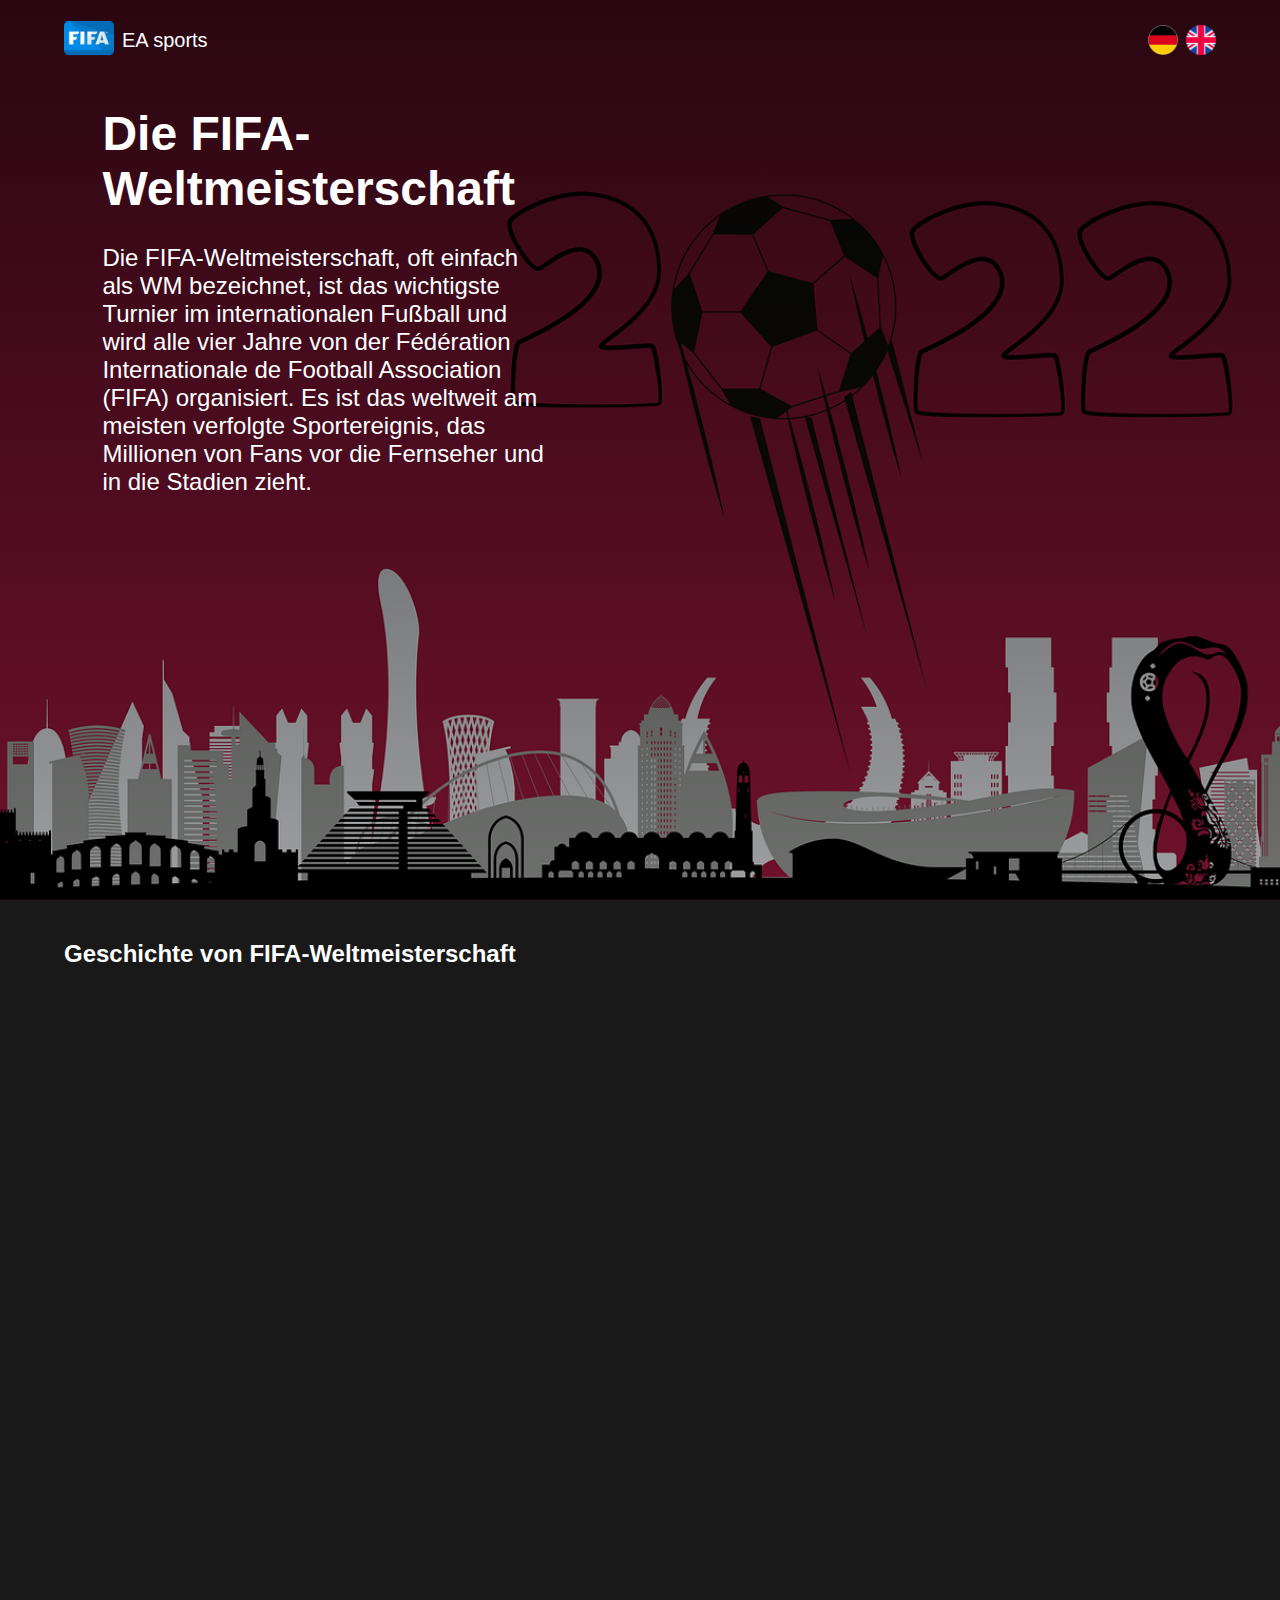
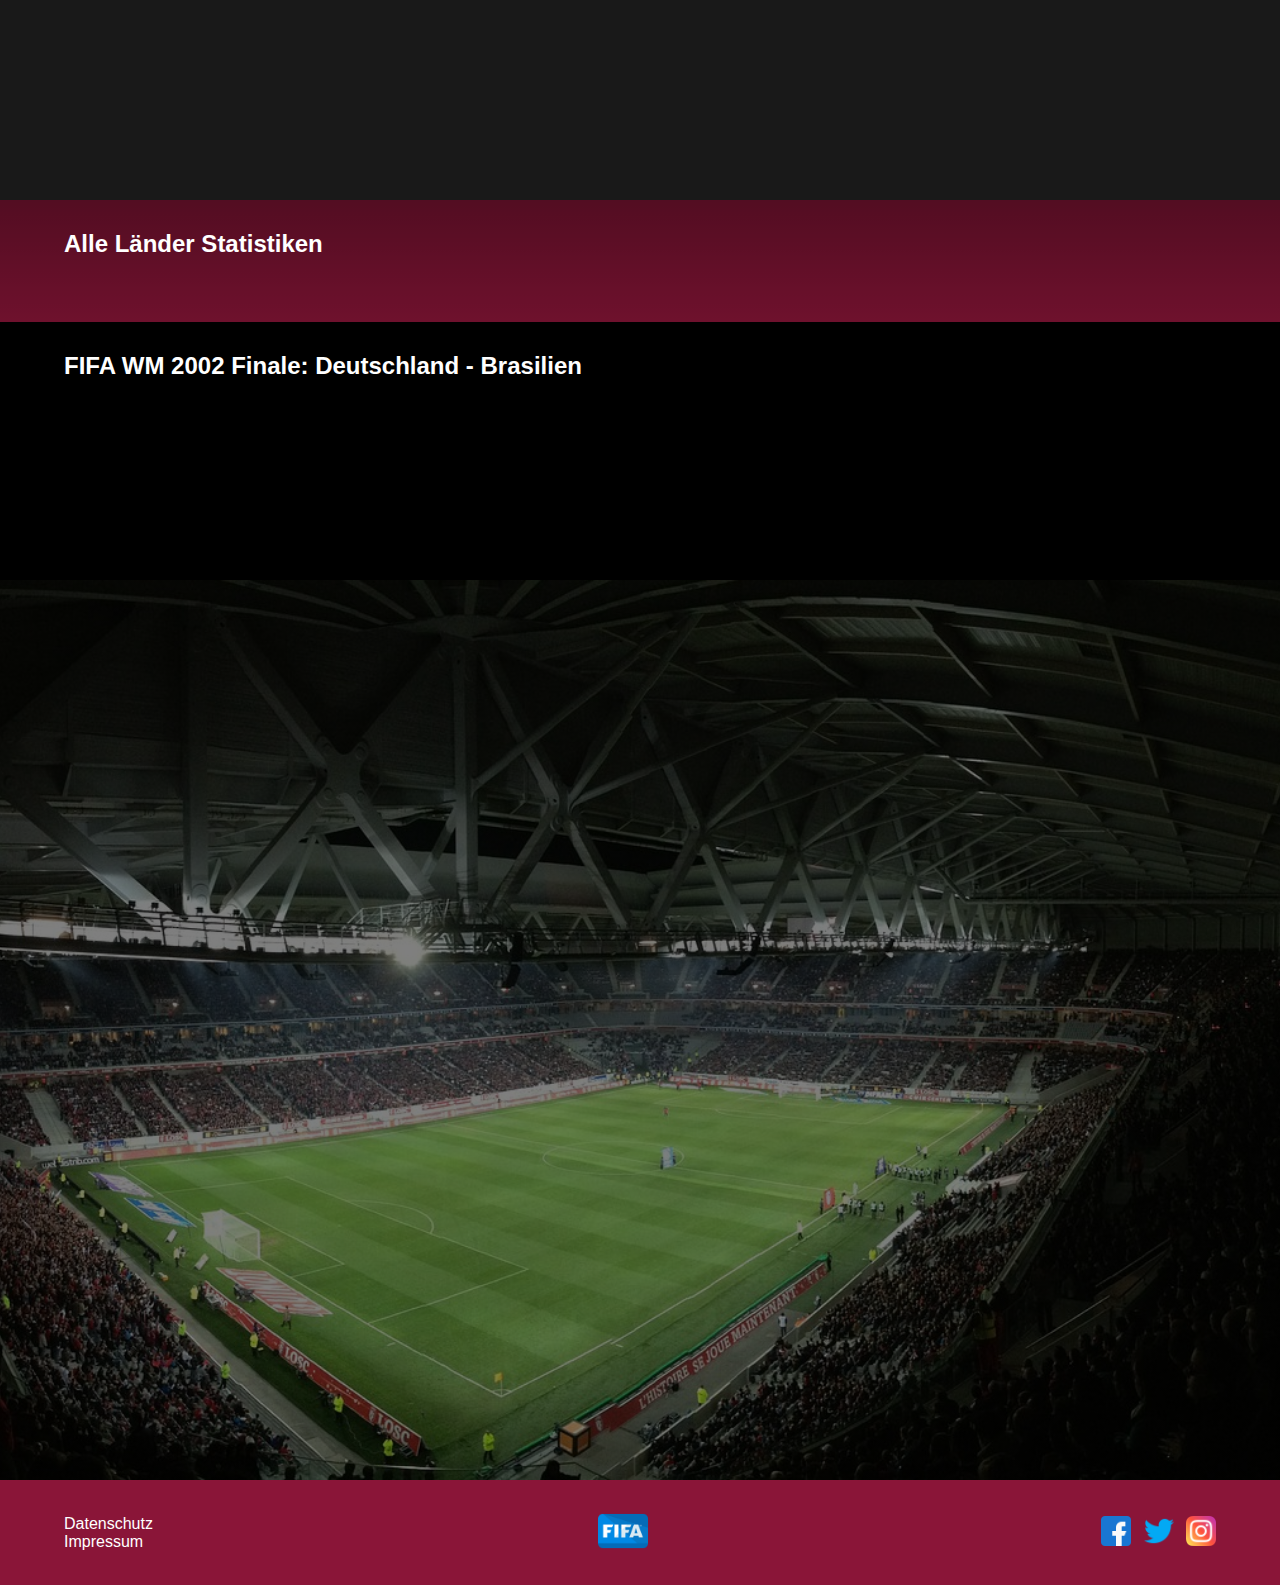
<file: index.html>
<!DOCTYPE html>
<html lang="en">

<head>
    <meta charset="UTF-8">
    <meta name="viewport" content="width=device-width, initial-scale=1.0">
    <title>EA Sports</title>
    <link rel="stylesheet" href="style.css">
    <link rel="shortcut icon" href="./img/fifa.png" type="image/x-icon">
    <link rel="stylesheet" href="responsive.css">
    <link rel="stylesheet" href="contact.css">
</head>

<body onload="init()">

    <main>
        <header>
            <div class="header-left">
                <a href="index.html"><img src="./img/fifa.png" alt="FIFA LOGO"></a>
                <span>EA sports</span>
            </div>

            <div class="header-right">
                <img onclick="trannslatePageToGER()" src="./img/germany_flag.png" alt="Deutsche Sprache">
                <img onclick="translatePageToEN()" src="./img/england_flag.png" alt="Englische Sprache">
            </div>

        </header>

        <div class="wm-main-describe">
            <h1>Die FIFA-Weltmeisterschaft</h1><br>
            <p>
                Die FIFA-Weltmeisterschaft, oft einfach als WM bezeichnet, ist das wichtigste Turnier im internationalen
                Fußball und wird alle vier Jahre von der Fédération Internationale de Football Association (FIFA)
                organisiert. Es ist das weltweit am meisten verfolgte Sportereignis, das Millionen von Fans vor die
                Fernseher und in die Stadien zieht.
            </p>
        </div>
    </main>

    <section class="history-main-container">
        <h2>Geschichte von FIFA-Weltmeisterschaft</h2>
        <div class="history-responsive-container">
            <div class="history-container a active">
                <p class="hidden-text" id="text-a">
                    <b>Geschichte</b><br>

                    Die erste Weltmeisterschaft fand 1930 in Uruguay statt. Damals nahmen 13 Mannschaften teil, und
                    Uruguay
                    wurde der erste Weltmeister. Seitdem hat sich das Turnier erheblich weiterentwickelt und vergrößert,
                    sowohl in Bezug auf die Anzahl der teilnehmenden Teams als auch auf die globale Reichweite. 1998
                    wurde
                    das Turnier auf 32 Mannschaften erweitert, was die Teilnahme von Teams aus mehr Regionen der Welt
                    ermöglichte.

                </p>
                <img src="./img/teams.png" alt="teams">
            </div>

            <div class="history-container p-right b hidden-right">
                <p class="hidden-text-right" id="text-b">
                    <b>Turnierformat</b><br>
                    Das Turnier beginnt mit einer Qualifikationsphase, in der die Teams in regionalen Wettbewerben
                    gegeneinander antreten, um sich einen Platz in der Endrunde zu sichern. Die Endrunde besteht aus
                    einer
                    Gruppenphase, gefolgt von einer K.-o.-Runde. In der Gruppenphase werden die Teams in Gruppen zu je
                    vier
                    Mannschaften aufgeteilt, wobei jede Mannschaft gegen jede andere in ihrer Gruppe spielt. Die besten
                    zwei
                    Teams jeder Gruppe ziehen in die K.-o.-Phase ein, die mit dem Achtelfinale beginnt und in einem
                    einzigen
                    Endspiel gipfelt.
                </p>
                <img src="./img/bühne.jpg" alt="bühne">
            </div>
            <div class="history-container c hidden-right">
                <p class="hidden-text" id="text-c">
                    <b>Rekorde und Höhepunkte</b><br>
                    Brasilien ist mit fünf Titeln der erfolgreichste Teilnehmer der WM-Geschichte, gefolgt von
                    Deutschland
                    und Italien mit jeweils vier Titeln. Die Weltmeisterschaft hat zahlreiche denkwürdige Momente
                    hervorgebracht, darunter das „Wunder von Bern“ 1954, als Deutschland Ungarn besiegte, und das „Hand
                    Gottes“-Tor von Diego Maradona 1986.
                </p>
                <img src="./img/pokal.jpg" alt="pokal">
            </div>
        </div>
        <div class="history-arrow">
            <img src="img/arrow-left.png" onclick="switchTextLeft()">
            <img src="img/arrow-right.png" onclick="switchTextRight()">
        </div>


    </section>

    <section class="all-countries">
        <h2 class="pd" id="all-countries-stats"> Alle Länder Statistiken</h2>
        <div class="pd" id="all-countries">
        </div>
        <div class="all-countries-btn-container">
            <button id="show-more-btn" class="btn" onclick="showMoreCountries()">Mehr Anzeigen</button>
        </div>
    </section>

    <section class="video">
        <h2 class="headline-video">FIFA WM 2002 Finale: Deutschland - Brasilien</h2>
        <iframe width="560" height="315" src="https://www.youtube.com/embed/jwTa7XSi5j0?si=9XQBZLnMK86zVtKB"
            title="YouTube video player" frameborder="0"
            allow="accelerometer; autoplay; clipboard-write; encrypted-media; gyroscope; picture-in-picture; web-share"
            referrerpolicy="strict-origin-when-cross-origin" allowfullscreen></iframe>
    </section>

    <section class="contact">
        <div class="contact-text">
            <h3>Für mehr Informationen kannst Du uns gerne kontaktieren!</h3>
            <a href="contact.html"><button>Kontakt</button></a>
        </div>
    </section>

    <footer>
        <div class="imprint">
            <a href="data_protection.html"><span>Datenschutz</span></a>
            <a href="imprint.html"><span>Impressum</span></a>
        </div>

        <a href="index.html"><img src="img/fifa.png"></a>

        <div class="community">
            <a href="https://www.facebook.com/"><img src="img/facebook.png"></a>
            <a href="https://x.com/?lang=de&mx=2"><img src="img/twitter.png"></a>
            <a href="https://www.instagram.com/"><img src="img/instagram.png"></a>
        </div>
    </footer>

    <script src="script.js"></script>
    <script src="template.js"></script>
    <script src="translate.js"></script>
</body>

</html>
</file>
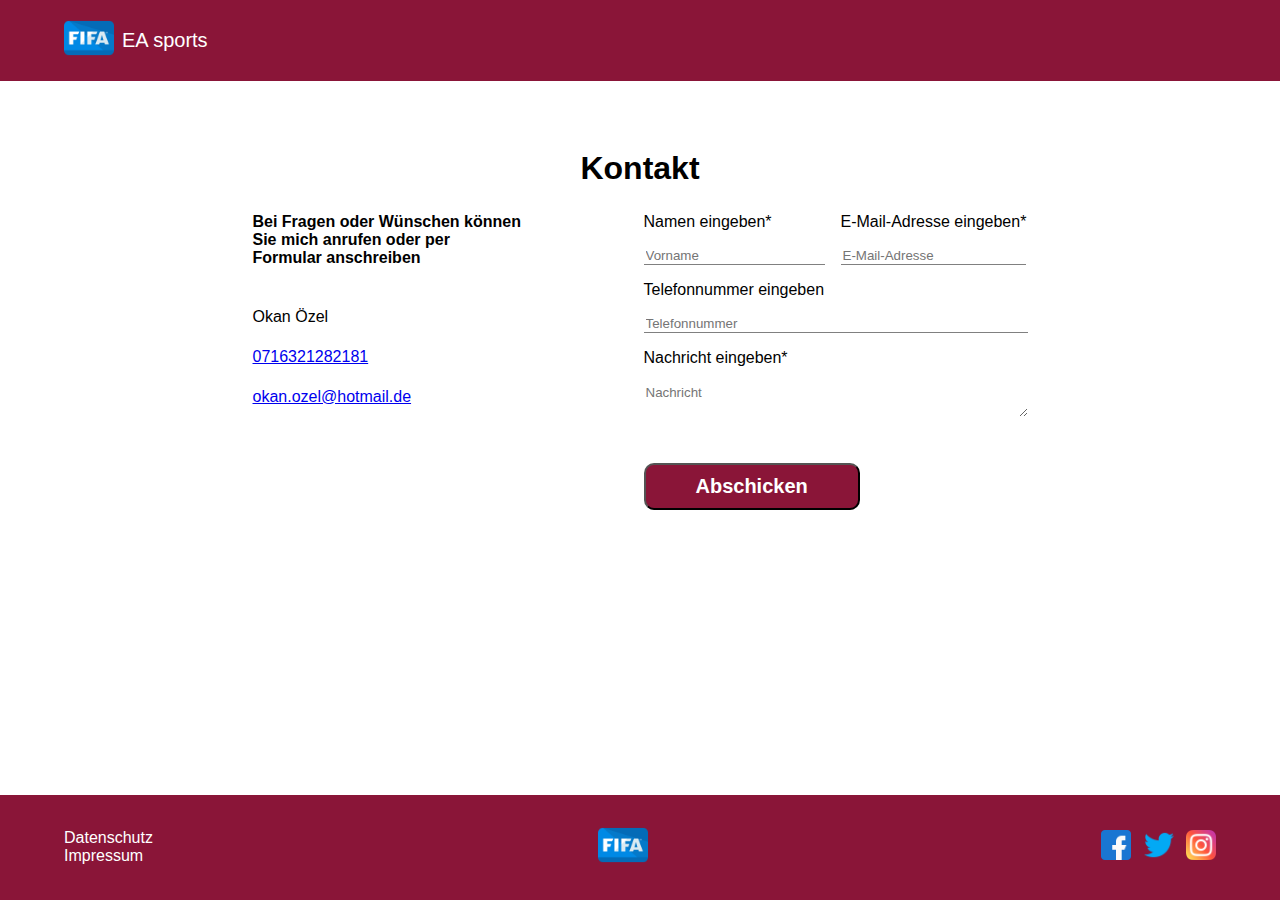
<file: contact.html>
<!DOCTYPE html>
<html lang="en">

<head>
    <meta charset="UTF-8">
    <meta name="viewport" content="width=device-width, initial-scale=1.0">
    <title>EA Sports</title>
    <link rel="stylesheet" href="style.css">
    <link rel="shortcut icon" href="./img/fifa.png" type="image/x-icon">
    <script src="script.js"></script>
    <script src="template.js"></script>
    <script src="translate.js"></script>
    <link rel="stylesheet" href="responsive.css">
    <link rel="stylesheet" href="contact.css">
</head>

<body>
    <header class="contact-header">
        <div class="header-left">
            <a href="index.html"><img src="./img/fifa.png" alt="FIFA LOGO"></a>
            <span>EA sports</span>
        </div>

    </header>

    <h1 class="h1-contact">Kontakt</h1>
    <section class="contact-section">

        <div class="contact-left">
            <p><b>Bei Fragen oder Wünschen können Sie mich anrufen oder per Formular anschreiben</p></b>
            <p class="my-data-contact">
                <span>Okan Özel</span>
                <a href="tel:0716321282181">0716321282181</a>
                <a href="mailto:okan.ozel@hotmail.de">okan.ozel@hotmail.de</a>
            </p>
        </div>

        <form onsubmit="sendMail()">
            <div class="email-name-container">
                <div class="flex-column">
                    <span>Namen eingeben*</span>
                    <input type="text" placeholder="Vorname" required>
                </div>
                <div class="flex-column">
                    <span>E-Mail-Adresse eingeben*</span>
                    <input type="email" placeholder="E-Mail-Adresse" required>
                </div>
            </div>
            <div class="flex-column">
                <span>Telefonnummer eingeben</span>
                <input placeholder="Telefonnummer">
            </div>
            <div class="flex-column">
                <span>Nachricht eingeben*</span>
                <textarea class="contact-textarea" placeholder="Nachricht" required></textarea>
            </div>
            <div class="btn-container">
                <button type="submit" class="btn">Abschicken</button>
            </div>
        </form>

    </section>



    <footer class="footer-contact">
        <div class="imprint">
            <a href="data_protection.html"><span>Datenschutz</span></a>
            <a href="imprint.html"><span>Impressum</span></a>
        </div>

        <a href="index.html"><img src="img/fifa.png"></a>

        <div class="community">
            <a href="https://www.facebook.com/"><img src="img/facebook.png"></a>
            <a href="https://x.com/?lang=de&mx=2"><img src="img/twitter.png"></a>
            <a href="https://www.instagram.com/"><img src="img/instagram.png"></a>
        </div>
    </footer>
</body>
</file>
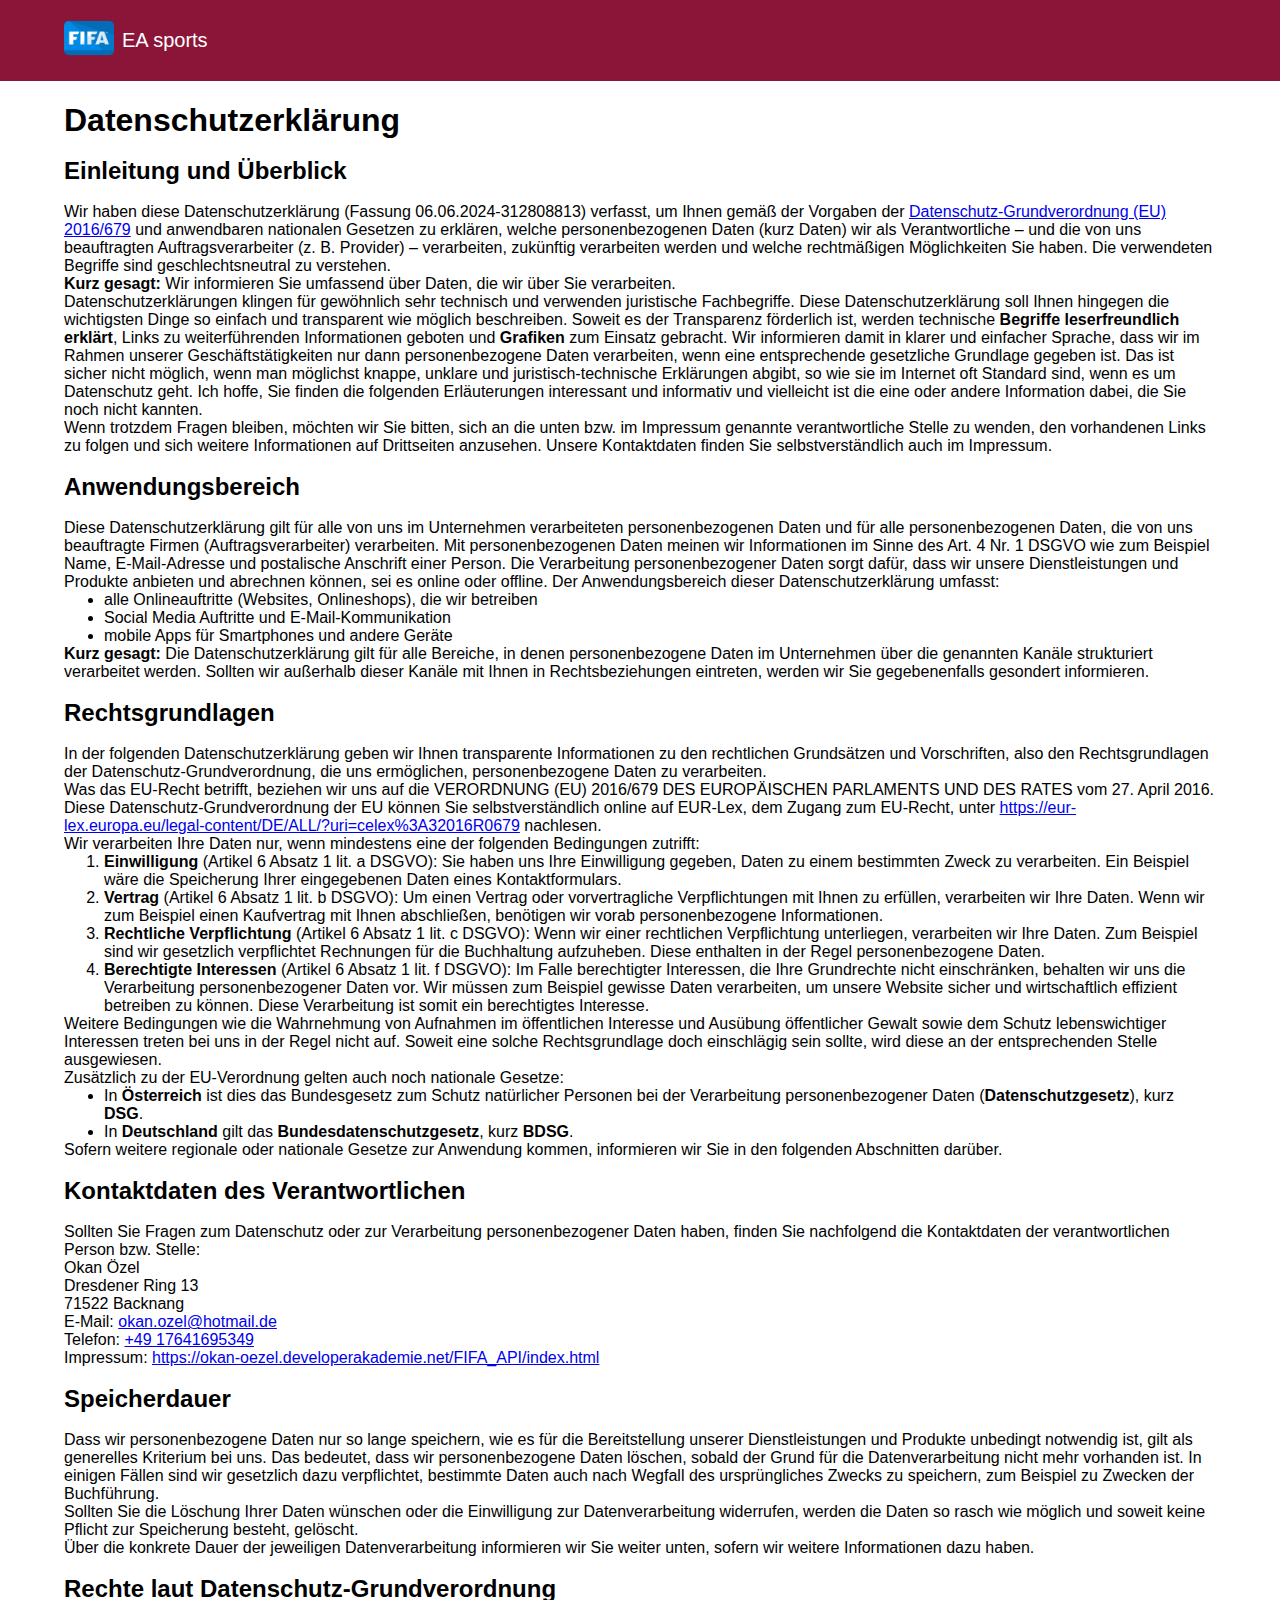
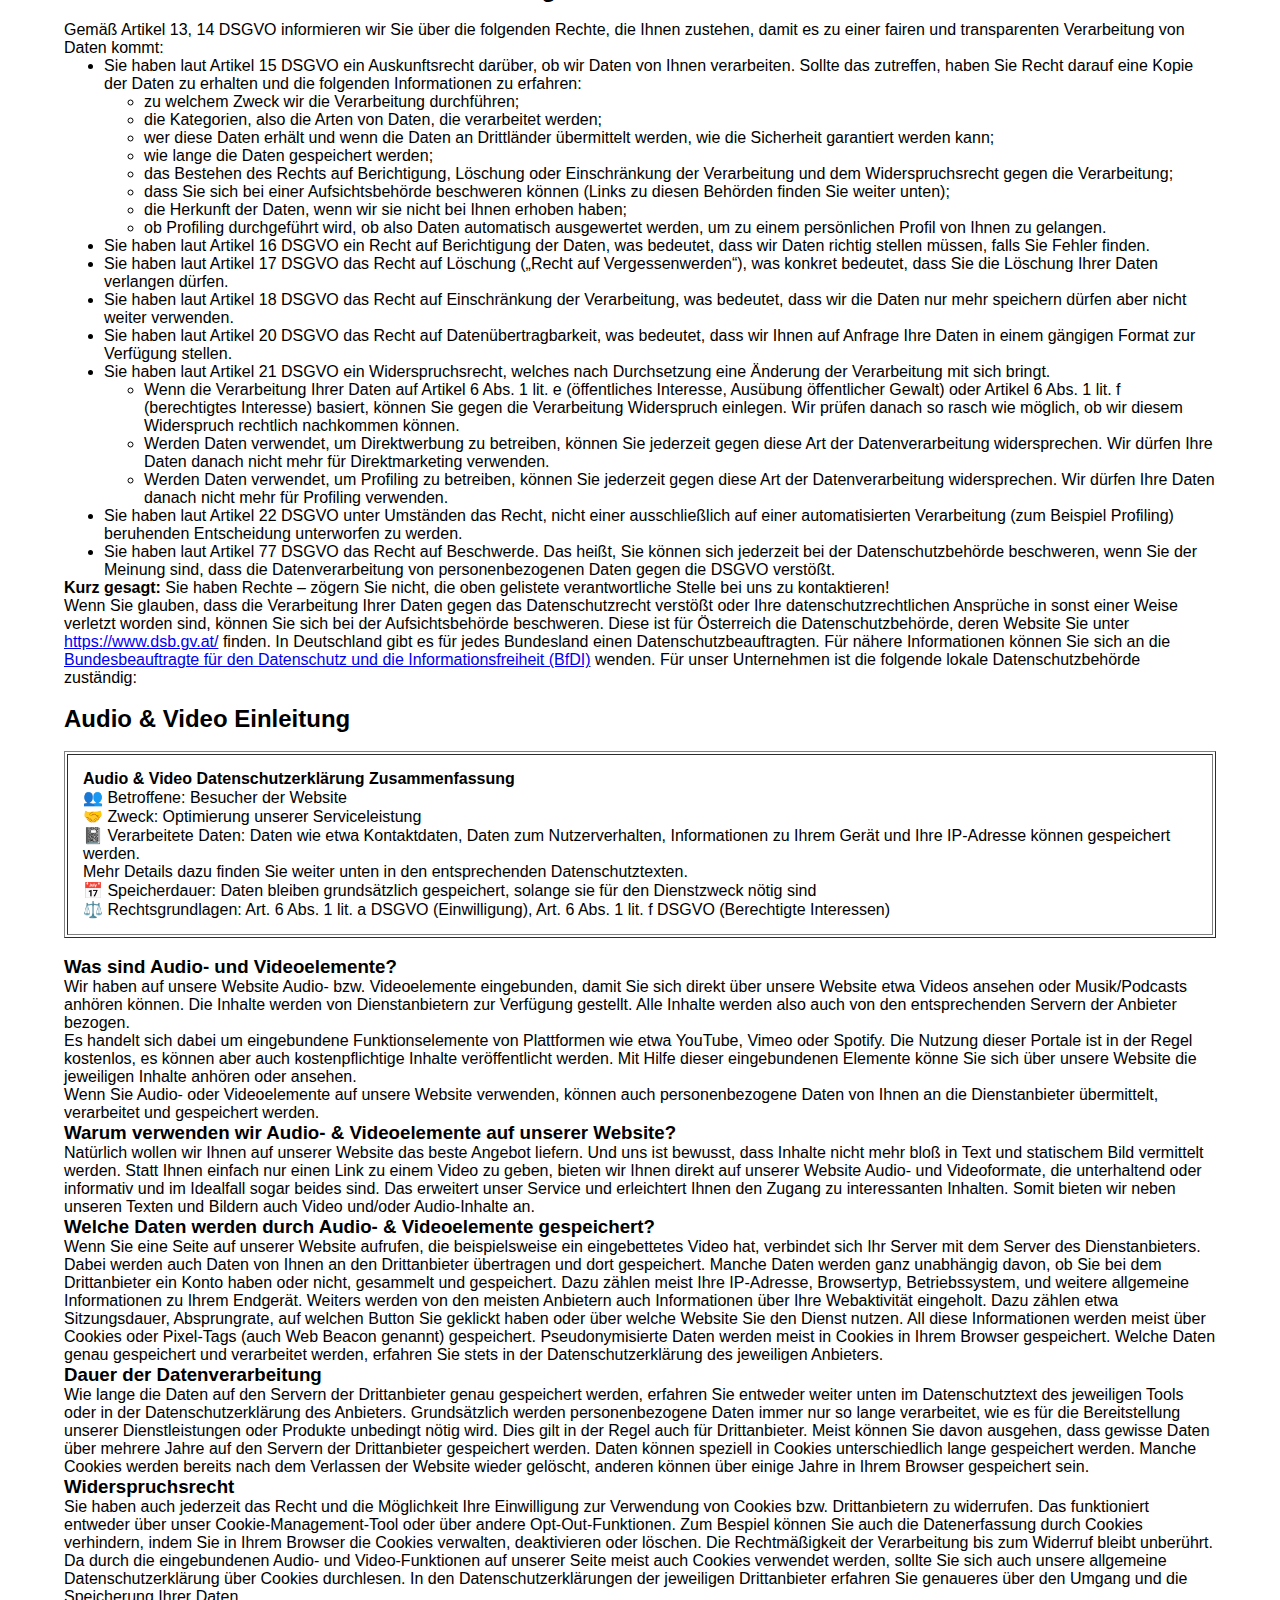
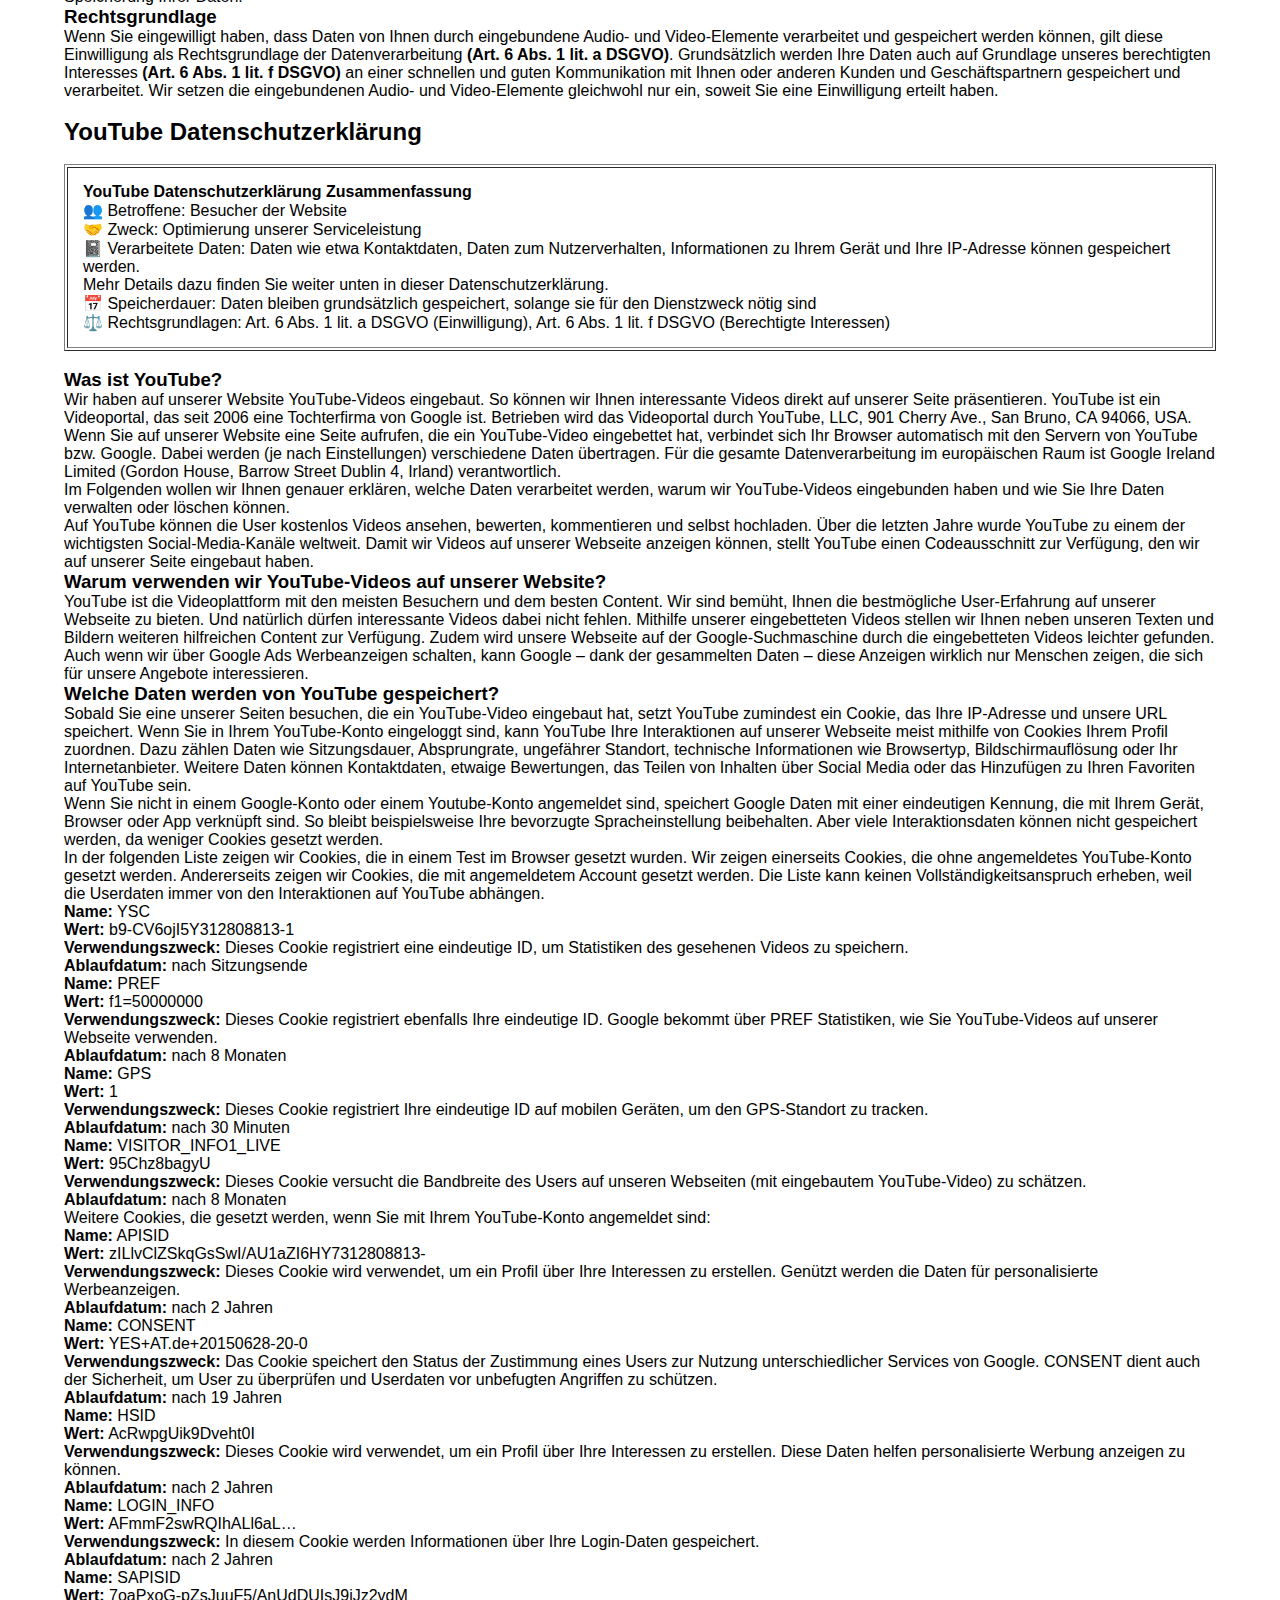
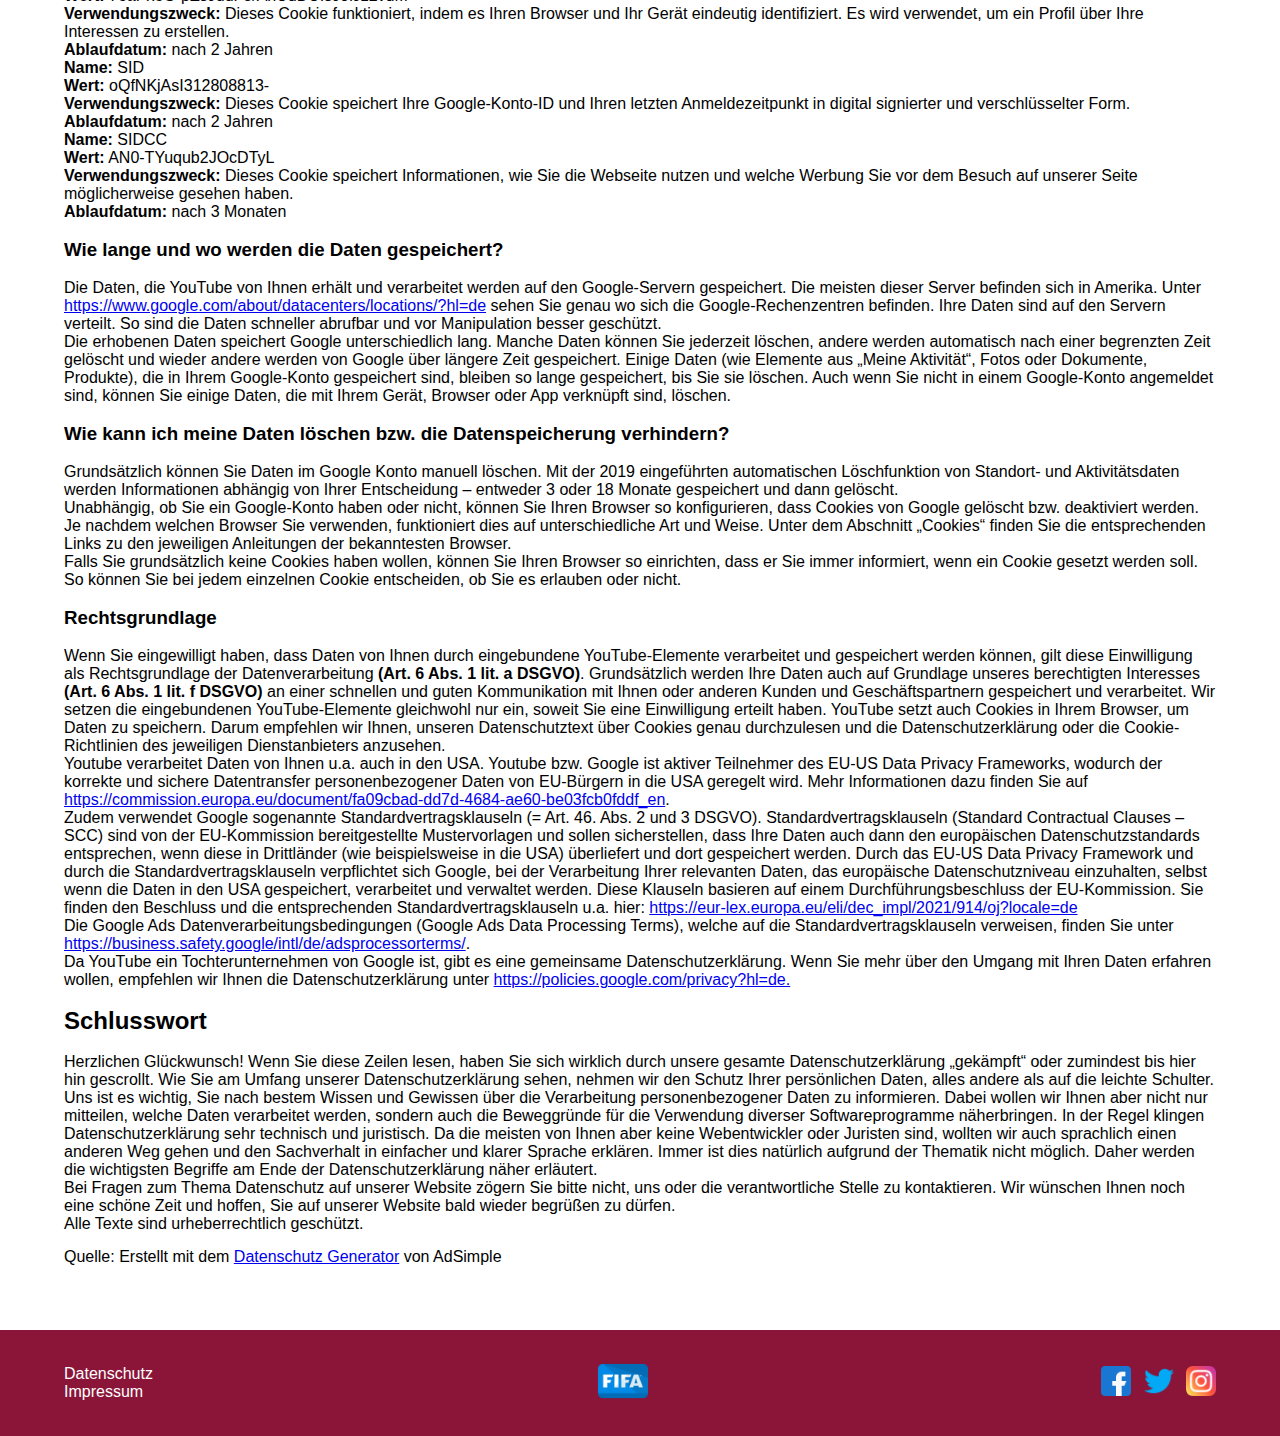
<file: data_protection.html>
<!DOCTYPE html>
<html lang="en">

<head>
    <meta charset="UTF-8">
    <meta name="viewport" content="width=device-width, initial-scale=1.0">
    <title>EA Sports</title>
    <link rel="stylesheet" href="style.css">
    <link rel="shortcut icon" href="./img/fifa.png" type="image/x-icon">
    <link rel="stylesheet" href="responsive.css">
    <link rel="stylesheet" href="contact.css">
</head>



<body>
    <header class="contact-header">
        <div class="header-left">
            <a href="index.html"><img src="./img/fifa.png" alt="FIFA LOGO"></a>
            <span>EA sports</span>
        </div>
    </header>

    <div class="body-data-protection">
        <h1 class="adsimple-312808813">Datenschutzerklärung</h1><br>
        <h2 id="einleitung-ueberblick" class="adsimple-312808813">Einleitung und Überblick</h2><br>
        <p>Wir haben diese Datenschutzerklärung (Fassung 06.06.2024-312808813) verfasst, um Ihnen gemäß der Vorgaben der
            <a class="adsimple-312808813"
                href="https://eur-lex.europa.eu/legal-content/DE/TXT/HTML/?uri=CELEX:32016R0679&amp;from=DE&amp;tid=312808813#d1e2269-1-1"
                target="_blank" rel="noopener">Datenschutz-Grundverordnung (EU) 2016/679</a> und anwendbaren nationalen
            Gesetzen zu erklären, welche personenbezogenen Daten (kurz Daten) wir als Verantwortliche &#8211; und die
            von
            uns beauftragten Auftragsverarbeiter (z. B. Provider) &#8211; verarbeiten, zukünftig verarbeiten werden und
            welche rechtmäßigen Möglichkeiten Sie haben. Die verwendeten Begriffe sind geschlechtsneutral zu
            verstehen.<br />
            <strong class="adsimple-312808813">Kurz gesagt:</strong> Wir informieren Sie umfassend über Daten, die wir
            über
            Sie verarbeiten.
        </p>
        <p>Datenschutzerklärungen klingen für gewöhnlich sehr technisch und verwenden juristische Fachbegriffe. Diese
            Datenschutzerklärung soll Ihnen hingegen die wichtigsten Dinge so einfach und transparent wie möglich
            beschreiben. Soweit es der Transparenz förderlich ist, werden technische <strong
                class="adsimple-312808813">Begriffe leserfreundlich erklärt</strong>, Links zu weiterführenden
            Informationen
            geboten und <strong class="adsimple-312808813">Grafiken</strong> zum Einsatz gebracht. Wir informieren damit
            in
            klarer und einfacher Sprache, dass wir im Rahmen unserer Geschäftstätigkeiten nur dann personenbezogene
            Daten
            verarbeiten, wenn eine entsprechende gesetzliche Grundlage gegeben ist. Das ist sicher nicht möglich, wenn
            man
            möglichst knappe, unklare und juristisch-technische Erklärungen abgibt, so wie sie im Internet oft Standard
            sind, wenn es um Datenschutz geht. Ich hoffe, Sie finden die folgenden Erläuterungen interessant und
            informativ
            und vielleicht ist die eine oder andere Information dabei, die Sie noch nicht kannten.<br />
            Wenn trotzdem Fragen bleiben, möchten wir Sie bitten, sich an die unten bzw. im Impressum genannte
            verantwortliche Stelle zu wenden, den vorhandenen Links zu folgen und sich weitere Informationen auf
            Drittseiten
            anzusehen. Unsere Kontaktdaten finden Sie selbstverständlich auch im Impressum.</p><br>
        <h2 id="anwendungsbereich" class="adsimple-312808813">Anwendungsbereich</h2><br>
        <p>Diese Datenschutzerklärung gilt für alle von uns im Unternehmen verarbeiteten personenbezogenen Daten und für
            alle personenbezogenen Daten, die von uns beauftragte Firmen (Auftragsverarbeiter) verarbeiten. Mit
            personenbezogenen Daten meinen wir Informationen im Sinne des Art. 4 Nr. 1 DSGVO wie zum Beispiel Name,
            E-Mail-Adresse und postalische Anschrift einer Person. Die Verarbeitung personenbezogener Daten sorgt dafür,
            dass wir unsere Dienstleistungen und Produkte anbieten und abrechnen können, sei es online oder offline. Der
            Anwendungsbereich dieser Datenschutzerklärung umfasst:</p>
        <ul class="adsimple-312808813">
            <li class="adsimple-312808813">alle Onlineauftritte (Websites, Onlineshops), die wir betreiben</li>
            <li class="adsimple-312808813">Social Media Auftritte und E-Mail-Kommunikation</li>
            <li class="adsimple-312808813">mobile Apps für Smartphones und andere Geräte</li>
        </ul>
        <p>
            <strong class="adsimple-312808813">Kurz gesagt:</strong> Die Datenschutzerklärung gilt für alle Bereiche, in
            denen personenbezogene Daten im Unternehmen über die genannten Kanäle strukturiert verarbeitet werden.
            Sollten
            wir außerhalb dieser Kanäle mit Ihnen in Rechtsbeziehungen eintreten, werden wir Sie gegebenenfalls
            gesondert
            informieren.
        </p><br>
        <h2 id="rechtsgrundlagen" class="adsimple-312808813">Rechtsgrundlagen</h2><br>
        <p>In der folgenden Datenschutzerklärung geben wir Ihnen transparente Informationen zu den rechtlichen
            Grundsätzen
            und Vorschriften, also den Rechtsgrundlagen der Datenschutz-Grundverordnung, die uns ermöglichen,
            personenbezogene Daten zu verarbeiten.<br />
            Was das EU-Recht betrifft, beziehen wir uns auf die VERORDNUNG (EU) 2016/679 DES EUROPÄISCHEN PARLAMENTS UND
            DES
            RATES vom 27. April 2016. Diese Datenschutz-Grundverordnung der EU können Sie selbstverständlich online auf
            EUR-Lex, dem Zugang zum EU-Recht, unter <a class="adsimple-312808813"
                href="https://eur-lex.europa.eu/legal-content/DE/ALL/?uri=celex%3A32016R0679">https://eur-lex.europa.eu/legal-content/DE/ALL/?uri=celex%3A32016R0679</a>
            nachlesen.</p>
        <p>Wir verarbeiten Ihre Daten nur, wenn mindestens eine der folgenden Bedingungen zutrifft:</p>
        <ol>
            <li class="adsimple-312808813">
                <strong class="adsimple-312808813">Einwilligung</strong> (Artikel 6 Absatz 1 lit. a DSGVO): Sie haben
                uns
                Ihre Einwilligung gegeben, Daten zu einem bestimmten Zweck zu verarbeiten. Ein Beispiel wäre die
                Speicherung
                Ihrer eingegebenen Daten eines Kontaktformulars.
            </li>
            <li class="adsimple-312808813">
                <strong class="adsimple-312808813">Vertrag</strong> (Artikel 6 Absatz 1 lit. b DSGVO): Um einen Vertrag
                oder
                vorvertragliche Verpflichtungen mit Ihnen zu erfüllen, verarbeiten wir Ihre Daten. Wenn wir zum Beispiel
                einen Kaufvertrag mit Ihnen abschließen, benötigen wir vorab personenbezogene Informationen.
            </li>
            <li class="adsimple-312808813">
                <strong class="adsimple-312808813">Rechtliche Verpflichtung</strong> (Artikel 6 Absatz 1 lit. c DSGVO):
                Wenn
                wir einer rechtlichen Verpflichtung unterliegen, verarbeiten wir Ihre Daten. Zum Beispiel sind wir
                gesetzlich verpflichtet Rechnungen für die Buchhaltung aufzuheben. Diese enthalten in der Regel
                personenbezogene Daten.
            </li>
            <li class="adsimple-312808813">
                <strong class="adsimple-312808813">Berechtigte Interessen</strong> (Artikel 6 Absatz 1 lit. f DSGVO): Im
                Falle berechtigter Interessen, die Ihre Grundrechte nicht einschränken, behalten wir uns die
                Verarbeitung
                personenbezogener Daten vor. Wir müssen zum Beispiel gewisse Daten verarbeiten, um unsere Website sicher
                und
                wirtschaftlich effizient betreiben zu können. Diese Verarbeitung ist somit ein berechtigtes Interesse.
            </li>
        </ol>
        <p>Weitere Bedingungen wie die Wahrnehmung von Aufnahmen im öffentlichen Interesse und Ausübung öffentlicher
            Gewalt
            sowie dem Schutz lebenswichtiger Interessen treten bei uns in der Regel nicht auf. Soweit eine solche
            Rechtsgrundlage doch einschlägig sein sollte, wird diese an der entsprechenden Stelle ausgewiesen.</p>
        <p>Zusätzlich zu der EU-Verordnung gelten auch noch nationale Gesetze:</p>
        <ul class="adsimple-312808813">
            <li class="adsimple-312808813">In <strong class="adsimple-312808813">Österreich</strong> ist dies das
                Bundesgesetz zum Schutz natürlicher Personen bei der Verarbeitung personenbezogener Daten (<strong
                    class="adsimple-312808813">Datenschutzgesetz</strong>), kurz <strong
                    class="adsimple-312808813">DSG</strong>.</li>
            <li class="adsimple-312808813">In <strong class="adsimple-312808813">Deutschland</strong> gilt das <strong
                    class="adsimple-312808813">Bundesdatenschutzgesetz</strong>, kurz<strong class="adsimple-312808813">
                    BDSG</strong>.</li>
        </ul>
        <p>Sofern weitere regionale oder nationale Gesetze zur Anwendung kommen, informieren wir Sie in den folgenden
            Abschnitten darüber.</p><br>
        <h2 id="kontaktdaten-verantwortliche" class="adsimple-312808813">Kontaktdaten des Verantwortlichen</h2><br>
        <p>Sollten Sie Fragen zum Datenschutz oder zur Verarbeitung personenbezogener Daten haben, finden Sie
            nachfolgend
            die Kontaktdaten der verantwortlichen Person bzw. Stelle:<br />
            <span class="adsimple-312808813" style="font-weight: 400">Okan Özel<br />
                Dresdener Ring 13<br />
                71522 Backnang</span>
        </p>
        <p>E-Mail: <a href="mailto:okan.ozel@hotmail.de">okan.ozel@hotmail.de</a>
            <br />
            Telefon: <a href="tel:+49 17641695349">+49 17641695349</a>
            <br />
            Impressum: <a
                href="https://okan-oezel.developerakademie.net/FIFA_API/index.html">https://okan-oezel.developerakademie.net/FIFA_API/index.html</a>
        </p><br>
        <h2 id="speicherdauer" class="adsimple-312808813">Speicherdauer</h2><br>
        <p>Dass wir personenbezogene Daten nur so lange speichern, wie es für die Bereitstellung unserer
            Dienstleistungen
            und Produkte unbedingt notwendig ist, gilt als generelles Kriterium bei uns. Das bedeutet, dass wir
            personenbezogene Daten löschen, sobald der Grund für die Datenverarbeitung nicht mehr vorhanden ist. In
            einigen
            Fällen sind wir gesetzlich dazu verpflichtet, bestimmte Daten auch nach Wegfall des ursprüngliches Zwecks zu
            speichern, zum Beispiel zu Zwecken der Buchführung.</p>
        <p>Sollten Sie die Löschung Ihrer Daten wünschen oder die Einwilligung zur Datenverarbeitung widerrufen, werden
            die
            Daten so rasch wie möglich und soweit keine Pflicht zur Speicherung besteht, gelöscht.</p>
        <p>Über die konkrete Dauer der jeweiligen Datenverarbeitung informieren wir Sie weiter unten, sofern wir weitere
            Informationen dazu haben.</p><br>
        <h2 id="rechte-dsgvo" class="adsimple-312808813">Rechte laut Datenschutz-Grundverordnung</h2><br>
        <p>Gemäß Artikel 13, 14 DSGVO informieren wir Sie über die folgenden Rechte, die Ihnen zustehen, damit es zu
            einer
            fairen und transparenten Verarbeitung von Daten kommt:</p>
        <ul class="adsimple-312808813">
            <li class="adsimple-312808813">Sie haben laut Artikel 15 DSGVO ein Auskunftsrecht darüber, ob wir Daten von
                Ihnen verarbeiten. Sollte das zutreffen, haben Sie Recht darauf eine Kopie der Daten zu erhalten und die
                folgenden Informationen zu erfahren:
                <ul class="adsimple-312808813">
                    <li class="adsimple-312808813">zu welchem Zweck wir die Verarbeitung durchführen;</li>
                    <li class="adsimple-312808813">die Kategorien, also die Arten von Daten, die verarbeitet werden;
                    </li>
                    <li class="adsimple-312808813">wer diese Daten erhält und wenn die Daten an Drittländer übermittelt
                        werden, wie die Sicherheit garantiert werden kann;</li>
                    <li class="adsimple-312808813">wie lange die Daten gespeichert werden;</li>
                    <li class="adsimple-312808813">das Bestehen des Rechts auf Berichtigung, Löschung oder Einschränkung
                        der
                        Verarbeitung und dem Widerspruchsrecht gegen die Verarbeitung;</li>
                    <li class="adsimple-312808813">dass Sie sich bei einer Aufsichtsbehörde beschweren können (Links zu
                        diesen Behörden finden Sie weiter unten);</li>
                    <li class="adsimple-312808813">die Herkunft der Daten, wenn wir sie nicht bei Ihnen erhoben haben;
                    </li>
                    <li class="adsimple-312808813">ob Profiling durchgeführt wird, ob also Daten automatisch ausgewertet
                        werden, um zu einem persönlichen Profil von Ihnen zu gelangen.</li>
                </ul>
            </li>
            <li class="adsimple-312808813">Sie haben laut Artikel 16 DSGVO ein Recht auf Berichtigung der Daten, was
                bedeutet, dass wir Daten richtig stellen müssen, falls Sie Fehler finden.</li>
            <li class="adsimple-312808813">Sie haben laut Artikel 17 DSGVO das Recht auf Löschung („Recht auf
                Vergessenwerden“), was konkret bedeutet, dass Sie die Löschung Ihrer Daten verlangen dürfen.</li>
            <li class="adsimple-312808813">Sie haben laut Artikel 18 DSGVO das Recht auf Einschränkung der Verarbeitung,
                was
                bedeutet, dass wir die Daten nur mehr speichern dürfen aber nicht weiter verwenden.</li>
            <li class="adsimple-312808813">Sie haben laut Artikel 20 DSGVO das Recht auf Datenübertragbarkeit, was
                bedeutet,
                dass wir Ihnen auf Anfrage Ihre Daten in einem gängigen Format zur Verfügung stellen.</li>
            <li class="adsimple-312808813">Sie haben laut Artikel 21 DSGVO ein Widerspruchsrecht, welches nach
                Durchsetzung
                eine Änderung der Verarbeitung mit sich bringt.
                <ul class="adsimple-312808813">
                    <li class="adsimple-312808813">Wenn die Verarbeitung Ihrer Daten auf Artikel 6 Abs. 1 lit. e
                        (öffentliches Interesse, Ausübung öffentlicher Gewalt) oder Artikel 6 Abs. 1 lit. f
                        (berechtigtes
                        Interesse) basiert, können Sie gegen die Verarbeitung Widerspruch einlegen. Wir prüfen danach so
                        rasch wie möglich, ob wir diesem Widerspruch rechtlich nachkommen können.</li>
                    <li class="adsimple-312808813">Werden Daten verwendet, um Direktwerbung zu betreiben, können Sie
                        jederzeit gegen diese Art der Datenverarbeitung widersprechen. Wir dürfen Ihre Daten danach
                        nicht
                        mehr für Direktmarketing verwenden.</li>
                    <li class="adsimple-312808813">Werden Daten verwendet, um Profiling zu betreiben, können Sie
                        jederzeit
                        gegen diese Art der Datenverarbeitung widersprechen. Wir dürfen Ihre Daten danach nicht mehr für
                        Profiling verwenden.</li>
                </ul>
            </li>
            <li class="adsimple-312808813">Sie haben laut Artikel 22 DSGVO unter Umständen das Recht, nicht einer
                ausschließlich auf einer automatisierten Verarbeitung (zum Beispiel Profiling) beruhenden Entscheidung
                unterworfen zu werden.</li>
            <li class="adsimple-312808813">Sie haben laut Artikel 77 DSGVO das Recht auf Beschwerde. Das heißt, Sie
                können
                sich jederzeit bei der Datenschutzbehörde beschweren, wenn Sie der Meinung sind, dass die
                Datenverarbeitung
                von personenbezogenen Daten gegen die DSGVO verstößt.</li>
        </ul>
        <p>
            <strong class="adsimple-312808813">Kurz gesagt:</strong> Sie haben Rechte &#8211; zögern Sie nicht, die oben
            gelistete verantwortliche Stelle bei uns zu kontaktieren!
        </p>
        <p>Wenn Sie glauben, dass die Verarbeitung Ihrer Daten gegen das Datenschutzrecht verstößt oder Ihre
            datenschutzrechtlichen Ansprüche in sonst einer Weise verletzt worden sind, können Sie sich bei der
            Aufsichtsbehörde beschweren. Diese ist für Österreich die Datenschutzbehörde, deren Website Sie unter <a
                class="adsimple-312808813" href="https://www.dsb.gv.at/?tid=312808813" target="_blank"
                rel="noopener">https://www.dsb.gv.at/</a> finden. In Deutschland gibt es für jedes Bundesland einen
            Datenschutzbeauftragten. Für nähere Informationen können Sie sich an die <a class="adsimple-312808813"
                href="https://www.bfdi.bund.de/DE/Home/home_node.html" target="_blank" rel="noopener">Bundesbeauftragte
                für
                den Datenschutz und die Informationsfreiheit (BfDI)</a> wenden. Für unser Unternehmen ist die folgende
            lokale Datenschutzbehörde zuständig:</p><br>
        <h2 id="audio-video-einleitung" class="adsimple-312808813">Audio &amp; Video Einleitung</h2><br>
        <table border="1" cellpadding="15">
            <tbody>
                <tr>
                    <td>
                        <strong class="adsimple-312808813">Audio &amp; Video Datenschutzerklärung
                            Zusammenfassung</strong>
                        <br />
                        &#x1f465; Betroffene: Besucher der Website<br />
                        &#x1f91d; Zweck: Optimierung unserer Serviceleistung<br />
                        &#x1f4d3; Verarbeitete Daten: Daten wie etwa Kontaktdaten, Daten zum Nutzerverhalten,
                        Informationen
                        zu Ihrem Gerät und Ihre IP-Adresse können gespeichert werden.<br />
                        Mehr Details dazu finden Sie weiter unten in den entsprechenden Datenschutztexten.<br />
                        &#x1f4c5; Speicherdauer: Daten bleiben grundsätzlich gespeichert, solange sie für den
                        Dienstzweck
                        nötig sind<br />
                        &#x2696;&#xfe0f; Rechtsgrundlagen: Art. 6 Abs. 1 lit. a DSGVO (Einwilligung), Art. 6 Abs. 1 lit.
                        f
                        DSGVO (Berechtigte Interessen)
                    </td>
                </tr>
            </tbody>
        </table><br>
        <h3 class="adsimple-312808813">Was sind Audio- und Videoelemente?</h3>
        <p>Wir haben auf unsere Website Audio- bzw. Videoelemente eingebunden, damit Sie sich direkt über unsere Website
            etwa Videos ansehen oder Musik/Podcasts anhören können. Die Inhalte werden von Dienstanbietern zur Verfügung
            gestellt. Alle Inhalte werden also auch von den entsprechenden Servern der Anbieter bezogen.</p>
        <p>Es handelt sich dabei um eingebundene Funktionselemente von Plattformen wie etwa YouTube, Vimeo oder Spotify.
            Die
            Nutzung dieser Portale ist in der Regel kostenlos, es können aber auch kostenpflichtige Inhalte
            veröffentlicht
            werden. Mit Hilfe dieser eingebundenen Elemente könne Sie sich über unsere Website die jeweiligen Inhalte
            anhören oder ansehen.</p>
        <p>Wenn Sie Audio- oder Videoelemente auf unsere Website verwenden, können auch personenbezogene Daten von Ihnen
            an
            die Dienstanbieter übermittelt, verarbeitet und gespeichert werden.</p>
        <h3 class="adsimple-312808813">Warum verwenden wir Audio- &amp; Videoelemente auf unserer Website?</h3>
        <p>Natürlich wollen wir Ihnen auf unserer Website das beste Angebot liefern. Und uns ist bewusst, dass Inhalte
            nicht
            mehr bloß in Text und statischem Bild vermittelt werden. Statt Ihnen einfach nur einen Link zu einem Video
            zu
            geben, bieten wir Ihnen direkt auf unserer Website Audio- und Videoformate, die unterhaltend oder informativ
            und
            im Idealfall sogar beides sind. Das erweitert unser Service und erleichtert Ihnen den Zugang zu
            interessanten
            Inhalten. Somit bieten wir neben unseren Texten und Bildern auch Video und/oder Audio-Inhalte an.</p>
        <h3 class="adsimple-312808813">Welche Daten werden durch Audio- &amp; Videoelemente gespeichert?</h3>
        <p>Wenn Sie eine Seite auf unserer Website aufrufen, die beispielsweise ein eingebettetes Video hat, verbindet
            sich
            Ihr Server mit dem Server des Dienstanbieters. Dabei werden auch Daten von Ihnen an den Drittanbieter
            übertragen
            und dort gespeichert. Manche Daten werden ganz unabhängig davon, ob Sie bei dem Drittanbieter ein Konto
            haben
            oder nicht, gesammelt und gespeichert. Dazu zählen meist Ihre IP-Adresse, Browsertyp, Betriebssystem, und
            weitere allgemeine Informationen zu Ihrem Endgerät. Weiters werden von den meisten Anbietern auch
            Informationen
            über Ihre Webaktivität eingeholt. Dazu zählen etwa Sitzungsdauer, Absprungrate, auf welchen Button Sie
            geklickt
            haben oder über welche Website Sie den Dienst nutzen. All diese Informationen werden meist über Cookies oder
            Pixel-Tags (auch Web Beacon genannt) gespeichert. Pseudonymisierte Daten werden meist in Cookies in Ihrem
            Browser gespeichert. Welche Daten genau gespeichert und verarbeitet werden, erfahren Sie stets in der
            Datenschutzerklärung des jeweiligen Anbieters.</p>
        <h3 class="adsimple-312808813">Dauer der Datenverarbeitung</h3>
        <p>Wie lange die Daten auf den Servern der Drittanbieter genau gespeichert werden, erfahren Sie entweder weiter
            unten im Datenschutztext des jeweiligen Tools oder in der Datenschutzerklärung des Anbieters. Grundsätzlich
            werden personenbezogene Daten immer nur so lange verarbeitet, wie es für die Bereitstellung unserer
            Dienstleistungen oder Produkte unbedingt nötig wird. Dies gilt in der Regel auch für Drittanbieter. Meist
            können
            Sie davon ausgehen, dass gewisse Daten über mehrere Jahre auf den Servern der Drittanbieter gespeichert
            werden.
            Daten können speziell in Cookies unterschiedlich lange gespeichert werden. Manche Cookies werden bereits
            nach
            dem Verlassen der Website wieder gelöscht, anderen können über einige Jahre in Ihrem Browser gespeichert
            sein.
        </p>
        <h3 class="adsimple-312808813">Widerspruchsrecht</h3>
        <p>Sie haben auch jederzeit das Recht und die Möglichkeit Ihre Einwilligung zur Verwendung von Cookies bzw.
            Drittanbietern zu widerrufen. Das funktioniert entweder über unser Cookie-Management-Tool oder über andere
            Opt-Out-Funktionen. Zum Bespiel können Sie auch die Datenerfassung durch Cookies verhindern, indem Sie in
            Ihrem
            Browser die Cookies verwalten, deaktivieren oder löschen. Die Rechtmäßigkeit der Verarbeitung bis zum
            Widerruf
            bleibt unberührt.</p>
        <p>Da durch die eingebundenen Audio- und Video-Funktionen auf unserer Seite meist auch Cookies verwendet werden,
            sollte Sie sich auch unsere allgemeine Datenschutzerklärung über Cookies durchlesen. In den
            Datenschutzerklärungen der jeweiligen Drittanbieter erfahren Sie genaueres über den Umgang und die
            Speicherung
            Ihrer Daten.</p>
        <h3 class="adsimple-312808813">Rechtsgrundlage</h3>
        <p>Wenn Sie eingewilligt haben, dass Daten von Ihnen durch eingebundene Audio- und Video-Elemente verarbeitet
            und
            gespeichert werden können, gilt diese Einwilligung als Rechtsgrundlage der Datenverarbeitung <strong
                class="adsimple-312808813">(Art. 6 Abs. 1 lit. a DSGVO)</strong>. Grundsätzlich werden Ihre Daten auch
            auf
            Grundlage unseres berechtigten Interesses <strong class="adsimple-312808813">(Art. 6 Abs. 1 lit. f
                DSGVO)</strong> an einer schnellen und guten Kommunikation mit Ihnen oder anderen Kunden und
            Geschäftspartnern gespeichert und verarbeitet. Wir setzen die eingebundenen Audio- und Video-Elemente
            gleichwohl
            nur ein, soweit Sie eine Einwilligung erteilt haben.</p><br>
        <h2 id="youtube-datenschutzerklaerung" class="adsimple-312808813">YouTube Datenschutzerklärung</h2><br>
        <table border="1" cellpadding="15">
            <tbody>
                <tr>
                    <td>
                        <strong class="adsimple-312808813">YouTube Datenschutzerklärung Zusammenfassung</strong>
                        <br />
                        &#x1f465; Betroffene: Besucher der Website<br />
                        &#x1f91d; Zweck: Optimierung unserer Serviceleistung<br />
                        &#x1f4d3; Verarbeitete Daten: Daten wie etwa Kontaktdaten, Daten zum Nutzerverhalten,
                        Informationen
                        zu Ihrem Gerät und Ihre IP-Adresse können gespeichert werden.<br />
                        Mehr Details dazu finden Sie weiter unten in dieser Datenschutzerklärung.<br />
                        &#x1f4c5; Speicherdauer: Daten bleiben grundsätzlich gespeichert, solange sie für den
                        Dienstzweck
                        nötig sind<br />
                        &#x2696;&#xfe0f; Rechtsgrundlagen: Art. 6 Abs. 1 lit. a DSGVO (Einwilligung), Art. 6 Abs. 1 lit.
                        f
                        DSGVO (Berechtigte Interessen)
                    </td>
                </tr>
            </tbody>
        </table><br>
        <h3 class="adsimple-312808813">Was ist YouTube?</h3>
        <p>Wir haben auf unserer Website YouTube-Videos eingebaut. So können wir Ihnen interessante Videos direkt auf
            unserer Seite präsentieren. YouTube ist ein Videoportal, das seit 2006 eine Tochterfirma von Google ist.
            Betrieben wird das Videoportal durch YouTube, LLC, 901 Cherry Ave., San Bruno, CA 94066, USA. Wenn Sie auf
            unserer Website eine Seite aufrufen, die ein YouTube-Video eingebettet hat, verbindet sich Ihr Browser
            automatisch mit den Servern von YouTube bzw. Google. Dabei werden (je nach Einstellungen) verschiedene Daten
            übertragen. Für die gesamte Datenverarbeitung im europäischen Raum ist Google Ireland Limited (Gordon House,
            Barrow Street Dublin 4, Irland) verantwortlich.</p>
        <p>Im Folgenden wollen wir Ihnen genauer erklären, welche Daten verarbeitet werden, warum wir YouTube-Videos
            eingebunden haben und wie Sie Ihre Daten verwalten oder löschen können.</p>
        <p>Auf YouTube können die User kostenlos Videos ansehen, bewerten, kommentieren und selbst hochladen. Über die
            letzten Jahre wurde YouTube zu einem der wichtigsten Social-Media-Kanäle weltweit. Damit wir Videos auf
            unserer
            Webseite anzeigen können, stellt YouTube einen Codeausschnitt zur Verfügung, den wir auf unserer Seite
            eingebaut
            haben.</p>
        <h3 class="adsimple-312808813">Warum verwenden wir YouTube-Videos auf unserer Website?</h3>
        <p>YouTube ist die Videoplattform mit den meisten Besuchern und dem besten Content. Wir sind bemüht, Ihnen die
            bestmögliche User-Erfahrung auf unserer Webseite zu bieten. Und natürlich dürfen interessante Videos dabei
            nicht
            fehlen. Mithilfe unserer eingebetteten Videos stellen wir Ihnen neben unseren Texten und Bildern weiteren
            hilfreichen Content zur Verfügung. Zudem wird unsere Webseite auf der Google-Suchmaschine durch die
            eingebetteten Videos leichter gefunden. Auch wenn wir über Google Ads Werbeanzeigen schalten, kann Google –
            dank
            der gesammelten Daten – diese Anzeigen wirklich nur Menschen zeigen, die sich für unsere Angebote
            interessieren.
        </p>
        <h3 class="adsimple-312808813">Welche Daten werden von YouTube gespeichert?</h3>
        <p>Sobald Sie eine unserer Seiten besuchen, die ein YouTube-Video eingebaut hat, setzt YouTube zumindest ein
            Cookie,
            das Ihre IP-Adresse und unsere URL speichert. Wenn Sie in Ihrem YouTube-Konto eingeloggt sind, kann YouTube
            Ihre
            Interaktionen auf unserer Webseite meist mithilfe von Cookies Ihrem Profil zuordnen. Dazu zählen Daten wie
            Sitzungsdauer, Absprungrate, ungefährer Standort, technische Informationen wie Browsertyp,
            Bildschirmauflösung
            oder Ihr Internetanbieter. Weitere Daten können Kontaktdaten, etwaige Bewertungen, das Teilen von Inhalten
            über
            Social Media oder das Hinzufügen zu Ihren Favoriten auf YouTube sein.</p>
        <p>Wenn Sie nicht in einem Google-Konto oder einem Youtube-Konto angemeldet sind, speichert Google Daten mit
            einer
            eindeutigen Kennung, die mit Ihrem Gerät, Browser oder App verknüpft sind. So bleibt beispielsweise Ihre
            bevorzugte Spracheinstellung beibehalten. Aber viele Interaktionsdaten können nicht gespeichert werden, da
            weniger Cookies gesetzt werden.</p>
        <p>In der folgenden Liste zeigen wir Cookies, die in einem Test im Browser gesetzt wurden. Wir zeigen einerseits
            Cookies, die ohne angemeldetes YouTube-Konto gesetzt werden. Andererseits zeigen wir Cookies, die mit
            angemeldetem Account gesetzt werden. Die Liste kann keinen Vollständigkeitsanspruch erheben, weil die
            Userdaten
            immer von den Interaktionen auf YouTube abhängen.</p>
        <p>
            <strong class="adsimple-312808813">Name:</strong> YSC<br />
            <strong class="adsimple-312808813">Wert:</strong> b9-CV6ojI5Y312808813-1<br />
            <strong class="adsimple-312808813">Verwendungszweck:</strong> Dieses Cookie registriert eine eindeutige ID,
            um
            Statistiken des gesehenen Videos zu speichern.<br />
            <strong class="adsimple-312808813">Ablaufdatum:</strong> nach Sitzungsende
        </p>
        <p>
            <strong class="adsimple-312808813">Name:</strong> PREF<br />
            <strong class="adsimple-312808813">Wert:</strong> f1=50000000<br />
            <strong class="adsimple-312808813">Verwendungszweck:</strong> Dieses Cookie registriert ebenfalls Ihre
            eindeutige ID. Google bekommt über PREF Statistiken, wie Sie YouTube-Videos auf unserer Webseite
            verwenden.<br />
            <strong class="adsimple-312808813">Ablaufdatum:</strong> nach 8 Monaten
        </p>
        <p>
            <strong class="adsimple-312808813">Name:</strong> GPS<br />
            <strong class="adsimple-312808813">Wert:</strong> 1<br />
            <strong class="adsimple-312808813">Verwendungszweck:</strong> Dieses Cookie registriert Ihre eindeutige ID
            auf
            mobilen Geräten, um den GPS-Standort zu tracken.<br />
            <strong class="adsimple-312808813">Ablaufdatum:</strong> nach 30 Minuten
        </p>
        <p>
            <strong class="adsimple-312808813">Name:</strong> VISITOR_INFO1_LIVE<br />
            <strong class="adsimple-312808813">Wert:</strong> 95Chz8bagyU<br />
            <strong class="adsimple-312808813">Verwendungszweck:</strong> Dieses Cookie versucht die Bandbreite des
            Users
            auf unseren Webseiten (mit eingebautem YouTube-Video) zu schätzen.<br />
            <strong class="adsimple-312808813">Ablaufdatum:</strong> nach 8 Monaten
        </p>
        <p>Weitere Cookies, die gesetzt werden, wenn Sie mit Ihrem YouTube-Konto angemeldet sind:</p>
        <p>
            <strong class="adsimple-312808813">Name:</strong> APISID<br />
            <strong class="adsimple-312808813">Wert:</strong> zILlvClZSkqGsSwI/AU1aZI6HY7312808813-<br />
            <strong class="adsimple-312808813">Verwendungszweck:</strong> Dieses Cookie wird verwendet, um ein Profil
            über
            Ihre Interessen zu erstellen. Genützt werden die Daten für personalisierte Werbeanzeigen.<br />
            <strong class="adsimple-312808813">Ablaufdatum:</strong> nach 2 Jahren
        </p>
        <p>
            <strong class="adsimple-312808813">Name:</strong> CONSENT<br />
            <strong class="adsimple-312808813">Wert:</strong> YES+AT.de+20150628-20-0<br />
            <strong class="adsimple-312808813">Verwendungszweck:</strong> Das Cookie speichert den Status der Zustimmung
            eines Users zur Nutzung unterschiedlicher Services von Google. CONSENT dient auch der Sicherheit, um User zu
            überprüfen und Userdaten vor unbefugten Angriffen zu schützen.<br />
            <strong class="adsimple-312808813">Ablaufdatum: </strong>nach 19 Jahren
        </p>
        <p>
            <strong class="adsimple-312808813">Name:</strong> HSID<br />
            <strong class="adsimple-312808813">Wert:</strong> AcRwpgUik9Dveht0I<br />
            <strong class="adsimple-312808813">Verwendungszweck:</strong> Dieses Cookie wird verwendet, um ein Profil
            über
            Ihre Interessen zu erstellen. Diese Daten helfen personalisierte Werbung anzeigen zu können.<br />
            <strong class="adsimple-312808813">Ablaufdatum:</strong> nach 2 Jahren
        </p>
        <p>
            <strong class="adsimple-312808813">Name:</strong> LOGIN_INFO<br />
            <strong class="adsimple-312808813">Wert:</strong> AFmmF2swRQIhALl6aL…<br />
            <strong class="adsimple-312808813">Verwendungszweck:</strong> In diesem Cookie werden Informationen über
            Ihre
            Login-Daten gespeichert.<br />
            <strong class="adsimple-312808813">Ablaufdatum:</strong> nach 2 Jahren
        </p>
        <p>
            <strong class="adsimple-312808813">Name:</strong> SAPISID<br />
            <strong class="adsimple-312808813">Wert:</strong> 7oaPxoG-pZsJuuF5/AnUdDUIsJ9iJz2vdM<br />
            <strong class="adsimple-312808813">Verwendungszweck:</strong> Dieses Cookie funktioniert, indem es Ihren
            Browser
            und Ihr Gerät eindeutig identifiziert. Es wird verwendet, um ein Profil über Ihre Interessen zu
            erstellen.<br />
            <strong class="adsimple-312808813">Ablaufdatum:</strong> nach 2 Jahren
        </p>
        <p>
            <strong class="adsimple-312808813">Name:</strong> SID<br />
            <strong class="adsimple-312808813">Wert:</strong> oQfNKjAsI312808813-<br />
            <strong class="adsimple-312808813">Verwendungszweck:</strong> Dieses Cookie speichert Ihre Google-Konto-ID
            und
            Ihren letzten Anmeldezeitpunkt in digital signierter und verschlüsselter Form.<br />
            <strong class="adsimple-312808813">Ablaufdatum:</strong> nach 2 Jahren
        </p>
        <p>
            <strong class="adsimple-312808813">Name:</strong> SIDCC<br />
            <strong class="adsimple-312808813">Wert:</strong> AN0-TYuqub2JOcDTyL<br />
            <strong class="adsimple-312808813">Verwendungszweck:</strong> Dieses Cookie speichert Informationen, wie Sie
            die
            Webseite nutzen und welche Werbung Sie vor dem Besuch auf unserer Seite möglicherweise gesehen haben.<br />
            <strong class="adsimple-312808813">Ablaufdatum:</strong> nach 3 Monaten
        </p><br>
        <h3 class="adsimple-312808813">Wie lange und wo werden die Daten gespeichert?</h3><br>
        <p>Die Daten, die YouTube von Ihnen erhält und verarbeitet werden auf den Google-Servern gespeichert. Die
            meisten
            dieser Server befinden sich in Amerika. Unter <a class="adsimple-312808813"
                href="https://www.google.com/about/datacenters/locations/?hl=de" target="_blank"
                rel="follow noopener">https://www.google.com/about/datacenters/locations/?hl=de</a> sehen Sie genau wo
            sich
            die Google-Rechenzentren befinden. Ihre Daten sind auf den Servern verteilt. So sind die Daten schneller
            abrufbar und vor Manipulation besser geschützt.</p>
        <p>Die erhobenen Daten speichert Google unterschiedlich lang. Manche Daten können Sie jederzeit löschen, andere
            werden automatisch nach einer begrenzten Zeit gelöscht und wieder andere werden von Google über längere Zeit
            gespeichert. Einige Daten (wie Elemente aus „Meine Aktivität“, Fotos oder Dokumente, Produkte), die in Ihrem
            Google-Konto gespeichert sind, bleiben so lange gespeichert, bis Sie sie löschen. Auch wenn Sie nicht in
            einem
            Google-Konto angemeldet sind, können Sie einige Daten, die mit Ihrem Gerät, Browser oder App verknüpft sind,
            löschen.</p><br>
        <h3 class="adsimple-312808813">Wie kann ich meine Daten löschen bzw. die Datenspeicherung verhindern?</h3><br>
        <p>Grundsätzlich können Sie Daten im Google Konto manuell löschen. Mit der 2019 eingeführten automatischen
            Löschfunktion von Standort- und Aktivitätsdaten werden Informationen abhängig von Ihrer Entscheidung &#8211;
            entweder 3 oder 18 Monate gespeichert und dann gelöscht.</p>
        <p>Unabhängig, ob Sie ein Google-Konto haben oder nicht, können Sie Ihren Browser so konfigurieren, dass Cookies
            von
            Google gelöscht bzw. deaktiviert werden. Je nachdem welchen Browser Sie verwenden, funktioniert dies auf
            unterschiedliche Art und Weise. Unter dem Abschnitt „Cookies“ finden Sie die entsprechenden Links zu den
            jeweiligen Anleitungen der bekanntesten Browser.</p>
        <p>Falls Sie grundsätzlich keine Cookies haben wollen, können Sie Ihren Browser so einrichten, dass er Sie immer
            informiert, wenn ein Cookie gesetzt werden soll. So können Sie bei jedem einzelnen Cookie entscheiden, ob
            Sie es
            erlauben oder nicht.</p><br>
        <h3 class="adsimple-312808813">Rechtsgrundlage</h3><br>
        <p>Wenn Sie eingewilligt haben, dass Daten von Ihnen durch eingebundene YouTube-Elemente verarbeitet und
            gespeichert
            werden können, gilt diese Einwilligung als Rechtsgrundlage der Datenverarbeitung <strong
                class="adsimple-312808813">(Art. 6 Abs. 1 lit. a DSGVO)</strong>. Grundsätzlich werden Ihre Daten auch
            auf
            Grundlage unseres berechtigten Interesses <strong class="adsimple-312808813">(Art. 6 Abs. 1 lit. f
                DSGVO)</strong> an einer schnellen und guten Kommunikation mit Ihnen oder anderen Kunden und
            Geschäftspartnern gespeichert und verarbeitet. Wir setzen die eingebundenen YouTube-Elemente gleichwohl nur
            ein,
            soweit Sie eine Einwilligung erteilt haben. YouTube setzt auch Cookies in Ihrem Browser, um Daten zu
            speichern.
            Darum empfehlen wir Ihnen, unseren Datenschutztext über Cookies genau durchzulesen und die
            Datenschutzerklärung
            oder die Cookie-Richtlinien des jeweiligen Dienstanbieters anzusehen.</p>
        <p>Youtube verarbeitet Daten von Ihnen u.a. auch in den USA. Youtube bzw. Google ist aktiver Teilnehmer des
            EU-US
            Data Privacy Frameworks, wodurch der korrekte und sichere Datentransfer personenbezogener Daten von
            EU-Bürgern
            in die USA geregelt wird. Mehr Informationen dazu finden Sie auf <a class="adsimple-312808813"
                href="https://commission.europa.eu/document/fa09cbad-dd7d-4684-ae60-be03fcb0fddf_en" target="_blank"
                rel="follow noopener">
                https://commission.europa.eu/document/fa09cbad-dd7d-4684-ae60-be03fcb0fddf_en</a>.
        </p>
        <p>Zudem verwendet Google sogenannte Standardvertragsklauseln (= Art. 46. Abs. 2 und 3 DSGVO).
            Standardvertragsklauseln (Standard Contractual Clauses – SCC) sind von der EU-Kommission bereitgestellte
            Mustervorlagen und sollen sicherstellen, dass Ihre Daten auch dann den europäischen Datenschutzstandards
            entsprechen, wenn diese in Drittländer (wie beispielsweise in die USA) überliefert und dort gespeichert
            werden.
            Durch das EU-US Data Privacy Framework und durch die Standardvertragsklauseln verpflichtet sich Google, bei
            der
            Verarbeitung Ihrer relevanten Daten, das europäische Datenschutzniveau einzuhalten, selbst wenn die Daten in
            den
            USA gespeichert, verarbeitet und verwaltet werden. Diese Klauseln basieren auf einem Durchführungsbeschluss
            der
            EU-Kommission. Sie finden den Beschluss und die entsprechenden Standardvertragsklauseln u.a. hier: <a
                class="adsimple-312808813" href="https://eur-lex.europa.eu/eli/dec_impl/2021/914/oj?locale=de"
                target="_blank" rel="follow noopener">https://eur-lex.europa.eu/eli/dec_impl/2021/914/oj?locale=de</a>
        </p>
        <p>Die Google Ads Datenverarbeitungsbedingungen (Google Ads Data Processing Terms), welche auf die
            Standardvertragsklauseln verweisen, finden Sie unter <a class="adsimple-312808813"
                href="https://business.safety.google/intl/de/adsprocessorterms/" target="_blank"
                rel="follow noopener">https://business.safety.google/intl/de/adsprocessorterms/</a>.</p>
        <p>Da YouTube ein Tochterunternehmen von Google ist, gibt es eine gemeinsame Datenschutzerklärung. Wenn Sie mehr
            über den Umgang mit Ihren Daten erfahren wollen, empfehlen wir Ihnen die Datenschutzerklärung unter <a
                class="adsimple-312808813" href="https://policies.google.com/privacy?hl=de?tid=312808813"
                target="_blank" rel="noopener noreferrer">https://policies.google.com/privacy?hl=de.</a>
        </p><br>
        <h2 id="schlusswort" class="adsimple-312808813">Schlusswort</h2><br>
        <p>Herzlichen Glückwunsch! Wenn Sie diese Zeilen lesen, haben Sie sich wirklich durch unsere gesamte
            Datenschutzerklärung „gekämpft“ oder zumindest bis hier hin gescrollt. Wie Sie am Umfang unserer
            Datenschutzerklärung sehen, nehmen wir den Schutz Ihrer persönlichen Daten, alles andere als auf die leichte
            Schulter.<br />
            Uns ist es wichtig, Sie nach bestem Wissen und Gewissen über die Verarbeitung personenbezogener Daten zu
            informieren. Dabei wollen wir Ihnen aber nicht nur mitteilen, welche Daten verarbeitet werden, sondern auch
            die
            Beweggründe für die Verwendung diverser Softwareprogramme näherbringen. In der Regel klingen
            Datenschutzerklärung sehr technisch und juristisch. Da die meisten von Ihnen aber keine Webentwickler oder
            Juristen sind, wollten wir auch sprachlich einen anderen Weg gehen und den Sachverhalt in einfacher und
            klarer
            Sprache erklären. Immer ist dies natürlich aufgrund der Thematik nicht möglich. Daher werden die wichtigsten
            Begriffe am Ende der Datenschutzerklärung näher erläutert.<br />
            Bei Fragen zum Thema Datenschutz auf unserer Website zögern Sie bitte nicht, uns oder die verantwortliche
            Stelle
            zu kontaktieren. Wir wünschen Ihnen noch eine schöne Zeit und hoffen, Sie auf unserer Website bald wieder
            begrüßen zu dürfen.</p>
        <p>Alle Texte sind urheberrechtlich geschützt.</p>
        <p style="margin-top:15px">Quelle: Erstellt mit dem <a href="https://www.adsimple.de/datenschutz-generator/"
                title="Datenschutz Generator Deutschland von AdSimple">Datenschutz Generator</a> von AdSimple</p>

    </div>

    <footer>
        <div class="imprint">
            <a href="data_protection.html"><span>Datenschutz</span></a>
            <a href="imprint.html"><span>Impressum</span></a>
        </div>

        <a href="index.html"><img src="img/fifa.png"></a>

        <div class="community">
            <a href="https://www.facebook.com/"><img src="img/facebook.png"></a>
            <a href="https://x.com/?lang=de&mx=2"><img src="img/twitter.png"></a>
            <a href="https://www.instagram.com/"><img src="img/instagram.png"></a>
        </div>
    </footer>


</body>

</html>
</file>
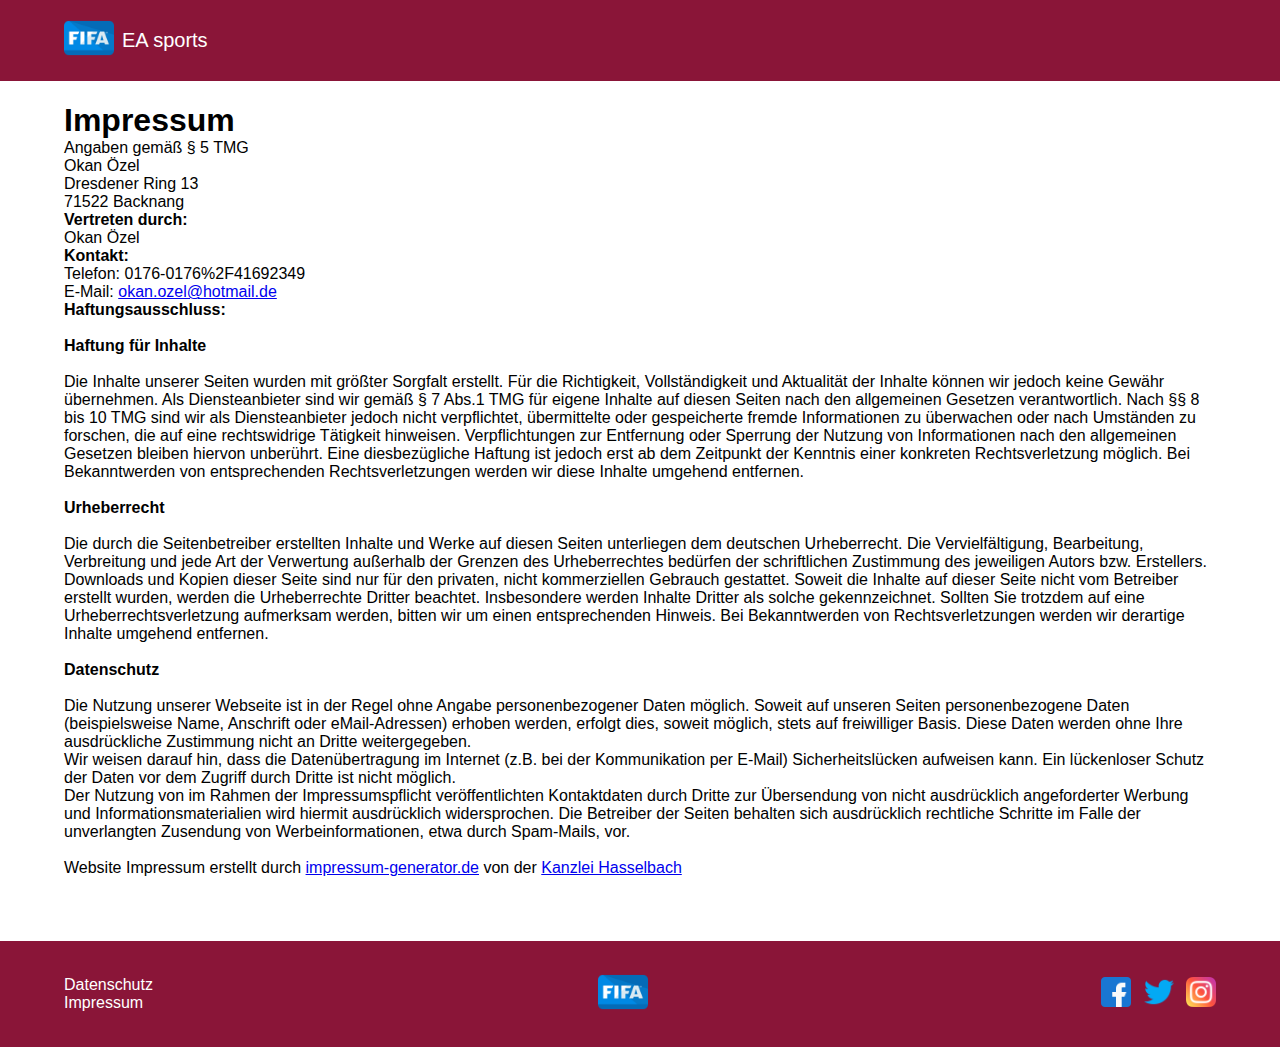
<file: imprint.html>
<!DOCTYPE html>
<html lang="en">

<head>
    <meta charset="UTF-8">
    <meta name="viewport" content="width=device-width, initial-scale=1.0">
    <title>EA Sports</title>
    <link rel="stylesheet" href="style.css">
    <link rel="shortcut icon" href="./img/fifa.png" type="image/x-icon">
    <link rel="stylesheet" href="responsive.css">
    <link rel="stylesheet" href="contact.css">
</head>



<body>
    <header class="contact-header">
        <div class="header-left">
            <a href="index.html"><img src="./img/fifa.png" alt="FIFA LOGO"></a>
            <span>EA sports</span>
        </div>

    </header>

    <div class='imprint-page'>
        <h1>Impressum</h1>
        <p>Angaben gemäß § 5 TMG</p>
        <p>Okan Özel <br>
            Dresdener Ring 13<br>
            71522 Backnang <br>
        </p>
        <p> <strong>Vertreten durch: </strong><br>
            Okan Özel<br>
        </p>
        <p><strong>Kontakt:</strong> <br>
            Telefon: 0176-0176%2F41692349<br>
            E-Mail: <a href='mailto:okan.ozel@hotmail.de'>okan.ozel@hotmail.de</a></br></p>
        <p><strong>Haftungsausschluss: </strong><br><br><strong>Haftung für Inhalte</strong><br><br>
            Die Inhalte unserer Seiten wurden mit größter Sorgfalt erstellt. Für die Richtigkeit, Vollständigkeit und
            Aktualität der Inhalte können wir jedoch keine Gewähr übernehmen. Als Diensteanbieter sind wir gemäß § 7
            Abs.1 TMG für eigene Inhalte auf diesen Seiten nach den allgemeinen Gesetzen verantwortlich. Nach §§ 8 bis
            10 TMG sind wir als Diensteanbieter jedoch nicht verpflichtet, übermittelte oder gespeicherte fremde
            Informationen zu überwachen oder nach Umständen zu forschen, die auf eine rechtswidrige Tätigkeit hinweisen.
            Verpflichtungen zur Entfernung oder Sperrung der Nutzung von Informationen nach den allgemeinen Gesetzen
            bleiben hiervon unberührt. Eine diesbezügliche Haftung ist jedoch erst ab dem Zeitpunkt der Kenntnis einer
            konkreten Rechtsverletzung möglich. Bei Bekanntwerden von entsprechenden Rechtsverletzungen werden wir diese
            Inhalte umgehend entfernen.<br><br><strong>Urheberrecht</strong><br><br>
            Die durch die Seitenbetreiber erstellten Inhalte und Werke auf diesen Seiten unterliegen dem deutschen
            Urheberrecht. Die Vervielfältigung, Bearbeitung, Verbreitung und jede Art der Verwertung außerhalb der
            Grenzen des Urheberrechtes bedürfen der schriftlichen Zustimmung des jeweiligen Autors bzw. Erstellers.
            Downloads und Kopien dieser Seite sind nur für den privaten, nicht kommerziellen Gebrauch gestattet. Soweit
            die Inhalte auf dieser Seite nicht vom Betreiber erstellt wurden, werden die Urheberrechte Dritter beachtet.
            Insbesondere werden Inhalte Dritter als solche gekennzeichnet. Sollten Sie trotzdem auf eine
            Urheberrechtsverletzung aufmerksam werden, bitten wir um einen entsprechenden Hinweis. Bei Bekanntwerden von
            Rechtsverletzungen werden wir derartige Inhalte umgehend
            entfernen.<br><br><strong>Datenschutz</strong><br><br>
            Die Nutzung unserer Webseite ist in der Regel ohne Angabe personenbezogener Daten möglich. Soweit auf
            unseren Seiten personenbezogene Daten (beispielsweise Name, Anschrift oder eMail-Adressen) erhoben werden,
            erfolgt dies, soweit möglich, stets auf freiwilliger Basis. Diese Daten werden ohne Ihre ausdrückliche
            Zustimmung nicht an Dritte weitergegeben. <br>
            Wir weisen darauf hin, dass die Datenübertragung im Internet (z.B. bei der Kommunikation per E-Mail)
            Sicherheitslücken aufweisen kann. Ein lückenloser Schutz der Daten vor dem Zugriff durch Dritte ist nicht
            möglich. <br>
            Der Nutzung von im Rahmen der Impressumspflicht veröffentlichten Kontaktdaten durch Dritte zur Übersendung
            von nicht ausdrücklich angeforderter Werbung und Informationsmaterialien wird hiermit ausdrücklich
            widersprochen. Die Betreiber der Seiten behalten sich ausdrücklich rechtliche Schritte im Falle der
            unverlangten Zusendung von Werbeinformationen, etwa durch Spam-Mails, vor.<br>
        </p><br>
        Website Impressum erstellt durch <a href="https://www.impressum-generator.de">impressum-generator.de</a> von der
        <a href="https://www.kanzlei-hasselbach.de/" rel="nofollow">Kanzlei Hasselbach</a>
    </div>

    <footer>
        <div class="imprint">
            <a href="data_protection.html"><span>Datenschutz</span></a>
            <a href="imprint.html"><span>Impressum</span></a>
        </div>

        <a href="index.html"><img src="img/fifa.png"></a>

        <div class="community">
            <a href="https://www.facebook.com/"><img src="img/facebook.png"></a>
            <a href="https://x.com/?lang=de&mx=2"><img src="img/twitter.png"></a>
            <a href="https://www.instagram.com/"><img src="img/instagram.png"></a>
        </div>
    </footer>

</body>

</html>
</file>
<file: style.css>
* {
    margin: 0;
}

body,html {
    scroll-behavior: smooth;
    font-family: 'Segoe UI', Tahoma, Geneva, Verdana, sans-serif;
    overflow-x: hidden;
}

::placeholder{
    font-family: 'Segoe UI', Tahoma, Geneva, Verdana, sans-serif;
}

.header-left img {
    height: 50px;
}

.header-left,
.header-right {
    display: flex;
    align-items: center;
    gap: 8px;
    color: white;
    font-size: 20px;
}

header {
    padding: 1% 5%;
    display: flex;
    justify-content: space-between;
}

.header-right img {
    height: 30px;
    cursor: pointer;
    &:hover{
        transform: scale(1.07);
        border: 1px solid white;
        border-radius: 50%;
    }
}

main {
    background: linear-gradient(rgba(0, 0, 0, 0.7), rgba(0, 0, 0, 0.2)), 
        url("img/wm-background.png") no-repeat center center;
    height: 100vh;
    background-size: cover;
    background-position: 10% 60%;
}

.wm-main-describe {
    max-width: 450px;
    margin: 2% 8% 0 8%;
    font-size: 24px;
    color: white;
    overflow: hidden;
}


.history-main-container {
    background-color: rgba(0, 0, 0, 0.9);
    min-height: 100vh;
    color: white;
    padding: 0 5% 0 5%;
    position: relative;
}

.history-main-container h2 {
    padding-top: 40px;
}

.history-container img {
    height: 200px;
    width: 500px;
    border-radius: 20px;
    object-fit: cover;
    object-position: 0 40%;
   
}

.history-container {
    display: flex;
    align-items: center;
    gap: 100px;
    margin-top: 50px;
    
}

.history-container p {
    max-width: 900px;
    line-height: 30px;
}

.p-right {
    flex-direction: row-reverse;
}

.p-right img {
    margin-left: 10%
}

.history-container b {
    font-size: 24px;
    margin-bottom: 16px;
}

.hidden-text {
    opacity: 0;
    transform: translateX(-100px);
    transition: opacity 5s ease-out, transform 2s ease-out;
}

.hidden-text.visible,
.hidden-text-right.visible {
    opacity: 1;
    transform: translateX(0);
}

.hidden-text-right {
    opacity: 0;
    transform: translateX(100px);
    transition: opacity 5s ease-out, transform 2s ease-out;
}

.card{
    position: relative;
    width: 300px;
    height: 180px;
    perspective: 1000px;
    /* Enables 3D effect */
    margin-top: 90px;
    cursor: pointer;
}

.card img,
.card .back {
    position: absolute;
    width: 100%;
    height: 100%;
    backface-visibility: hidden; 
    transition: transform 1s;
}

.card .back {
    display: flex;
    align-items: flex-start;
    justify-content: center;
    background-color:rgba(0, 0, 0, 0.9);
    transform: rotateY(180deg);
    flex-direction: column;
    padding-left:16px;
    color:white !important;

}

.headline-video{
    padding-left:5%;
}


.card:hover img {
    transform: rotateY(180deg);
}

.card:hover .back {
    transform: rotateY(0deg);
}

.all-countries {
    background:  linear-gradient(rgba(0, 0, 0, 0.4), rgba(0, 0, 0, 0.2)), 
     rgb(138,21,56);
    padding-bottom:5%;
}

.all-countries-btn-container{
    text-align: center;
    margin-top:40px;
    display:none;
}

#all-countries {
    display: flex;
    flex-wrap: wrap;
    justify-content: space-between;
}

.pd {
    padding: 0 5% 0 5%;
}

.all-countries h2 {
    padding-top: 30px;
    color: white;
}

.hidden-card {
    opacity: 0;
    transition: opacity 3s ease-in-out;
}

.card-visible {
    opacity: 1;
}

.history-arrow img{
    height:50px;
    
}

.history-arrow{
    display:none;
    margin:700px 30% 0 30%;
    padding-bottom:30px;
    cursor: pointer;
}

.contact{
    height:100vh;
    background: linear-gradient(rgba(0, 0, 0, 0.5), rgba(0, 0, 0, 0.5)), 
        url("img/stadium.jpg") no-repeat center center;
    background-size: cover;
    color:white;
    display:flex;
    justify-content: center;
    align-items: center;
    color:white;
    font-size: 32px;
}

.contact-text{
    box-shadow: 10px 10px 10px 10px rgba(255, 255, 255, 0.9);
    text-align: center;
    padding: 16px 32px 0 32px;
    margin: 0 40px 0 32px;
    border-radius: 20px;
}

.contact-text button,
.btn{
    padding: 10px 50px;
    margin: 30px 0px;
    background-color: rgb(138,21,56);
    color:white;
    font-weight: bold;
    border-radius: 10px;
    font-size: 20px;
    transition: all 225ms ease-in-out;
    cursor: pointer;

    &:hover{
        color:orange;
    }
}

footer img{
    height:50px;
}

footer{
    display:flex;
    justify-content: space-between;
    align-items: center;
    padding: 2% 5%;
    background-color: rgb(138,21,56);
}

footer a{
    color:white;
    text-decoration: none;
    transition: all 225ms ease-in-out;

    &:hover{
        color:orange;
    }
}

.community img{
    margin-left:8px;
    height:30px;
    object-fit: cover;
}

.imprint{
    display:flex;
    flex-direction: column;
}

iframe{
    height:700px;
    width:100%;
}

.video{
    color:white;
    background-color: black;
    display:flex;
    justify-content: center;
    flex-direction: column;
    gap:50px;
    padding-top:30px;
}

.body-data-protection,
.imprint-page{
    padding: 8% 5% 5% 5%;
}
</file>
<file: responsive.css>
@media (max-width:1250px){

    .history-responsive-container{
        position: relative;
        font-size: 18px;
    }

    .p-right img {
        margin-left:0;
    }

    .history-container{
        position: absolute;
        width:100%;
        transition: transform 1s ease-in-out;
        margin-top:200px;
    }

    .history-responsive-container{
        display:flex;
    }

    .history-container p{
        width:500px;
    }

    .history-container.hidden-left {
        transform: translateX(-100vw);
    }
    .history-container.hidden-right {
        transform: translateX(100vw);
    }
    .history-container.active {
        transform: translateX(0);
    }

    .history-arrow{
        display:flex !important;
        justify-content: space-between;
    }

    .contact-text {
        font-size: 22px;
    }

    .contact-text button{
        font-size: 16px;
    }
}

@media (max-width:1000px){
    .contact-section{
        flex-direction: column;
    }

    .contact-left{
        display:flex;
        justify-content: space-between;
        width:100% !important;
        align-items: center;
        gap:24px;
        margin-bottom: 50px;
    }

    .btn-container{
        text-align: center !important;
    }
    
}

@media (max-height:900px){
    .history-container img{
        display: none;
    }

    .history-arrow {
        margin-top: 530px !important;
    }

    .history-container{
        justify-content: center;
    }

    img, iframe, video {
        max-width: 100%;
        height: auto;
    }
}

@media (max-width:860px){
    .history-container{
        flex-direction: column;
        margin-top:50px;
    }

    .body-data-protection,
    .imprint-page{
        padding-top:15%;
    }
}

@media (max-width:700px){
    #all-countries{
        justify-content: center;
        gap:16px;
    }

    #a5,#a6,#a7,#a8,#a10,#a11,#a12,#a13,#a14,#a15{
        display: none;
    }
    
    .all-countries-btn-container{
        display:block !important;
    }
}


@media (max-width:550px){
    .contact-text {
        font-size: 18px;
    }

    .contact-text button{
        font-size: 16px;
    }

    .history-container p {
        width: 280px ;
        font-size: 14px;
    }

    .history-container img {
        width:300px;
        margin-top:-90px;
    }

    .history-arrow{
        margin-top: 730px;
    }

    .email-name-container{
        flex-direction: column;
    }
}

@media (max-width:500px){
    .wm-main-describe{
        font-size:18px;
        margin-top:100px;
    }

    .wm-main-describe h1{
        font-size: 24px;
    }

    footer{
        flex-direction: column;
        gap:16px;
    }

    .footer-contact{
        position: unset !important;
    }

    .contact-left{
        flex-direction: column;
    }

    .my-data-contact{
        margin-top: 0 !important;
    }

    .h1-contact{
        margin-bottom: 30px;
    }

    .body-data-protection,
    .imprint-page{
        padding-top:18%;
    }

    .body-data-protection h1{
        font-size: 26px;
    } 
}
</file>
<file: contact.css>
.contact-text{
    transform: translateX(-100vw) translateY(-150px);
}

.contact-text.visible{
    transition: transform 1.5s ease-in-out;
    transform: translateX(0) translateY(0);
}

.contact-section{
    display:flex;
    padding: 2% 15%;
    justify-content: space-around;
}

.h1-contact{
    margin-top:150px;
    text-align: center;
}

.contact-header{
    background-color:rgb(138,21,56) ;
    position: absolute;
    top:0;
    right:0;
    left:0;
}

.my-data-contact{
    display:flex;
    flex-direction: column;
    line-height: 40px;
    margin-top:30px;
}

.contact-left{
    width:270px;
}

.footer-contact{
    position: fixed;
    bottom:0;
    right:0;
    left:0;
}

.email-name-container{
    display:flex;
    gap:16px;
}

.flex-column{
    display:flex;
    flex-direction: column;
    gap:16px;
    margin-bottom: 16px;
}

.flex-column input{
    border: unset;
    border-bottom: 1px solid gray;
    outline: unset;
}

.contact-textarea{
    max-width:380px;
    min-width: 380px;
    max-height:150px;
    border: none;
    outline: rgb(138,21,56);
}
</file>
